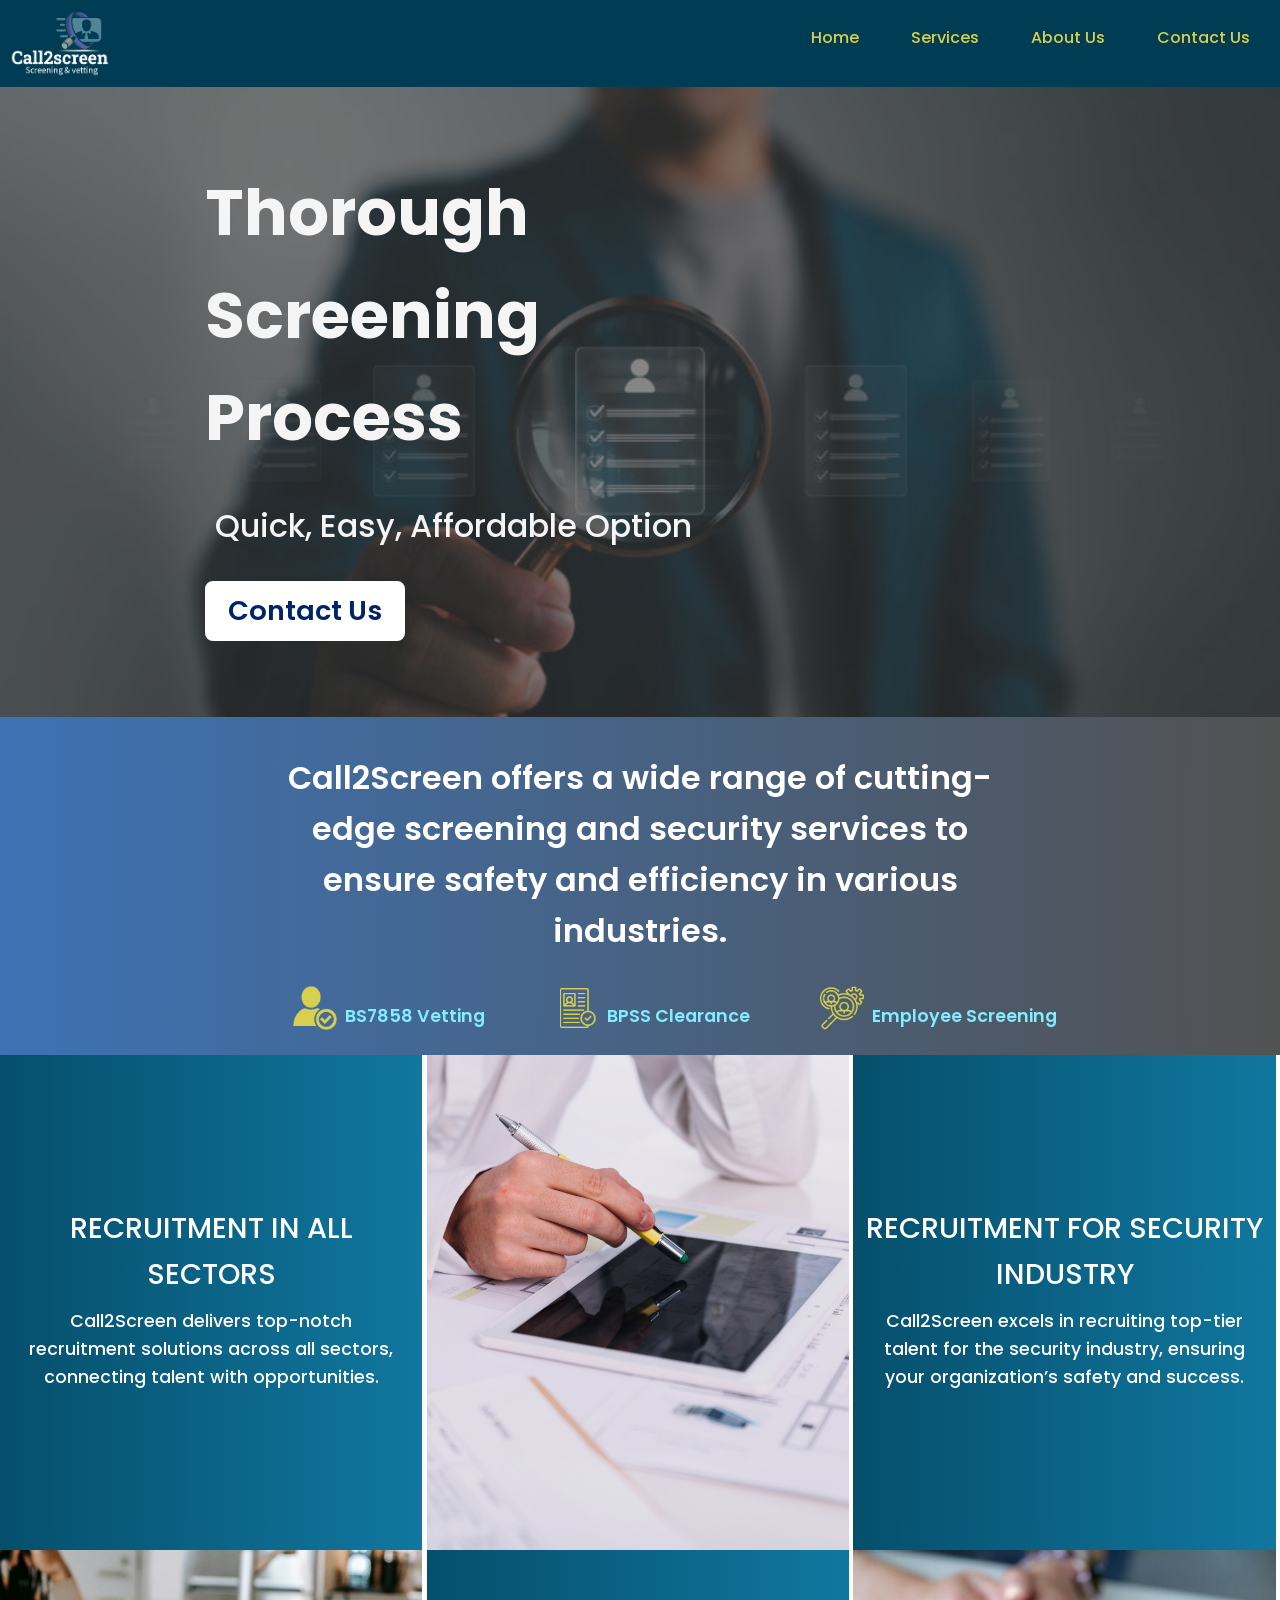
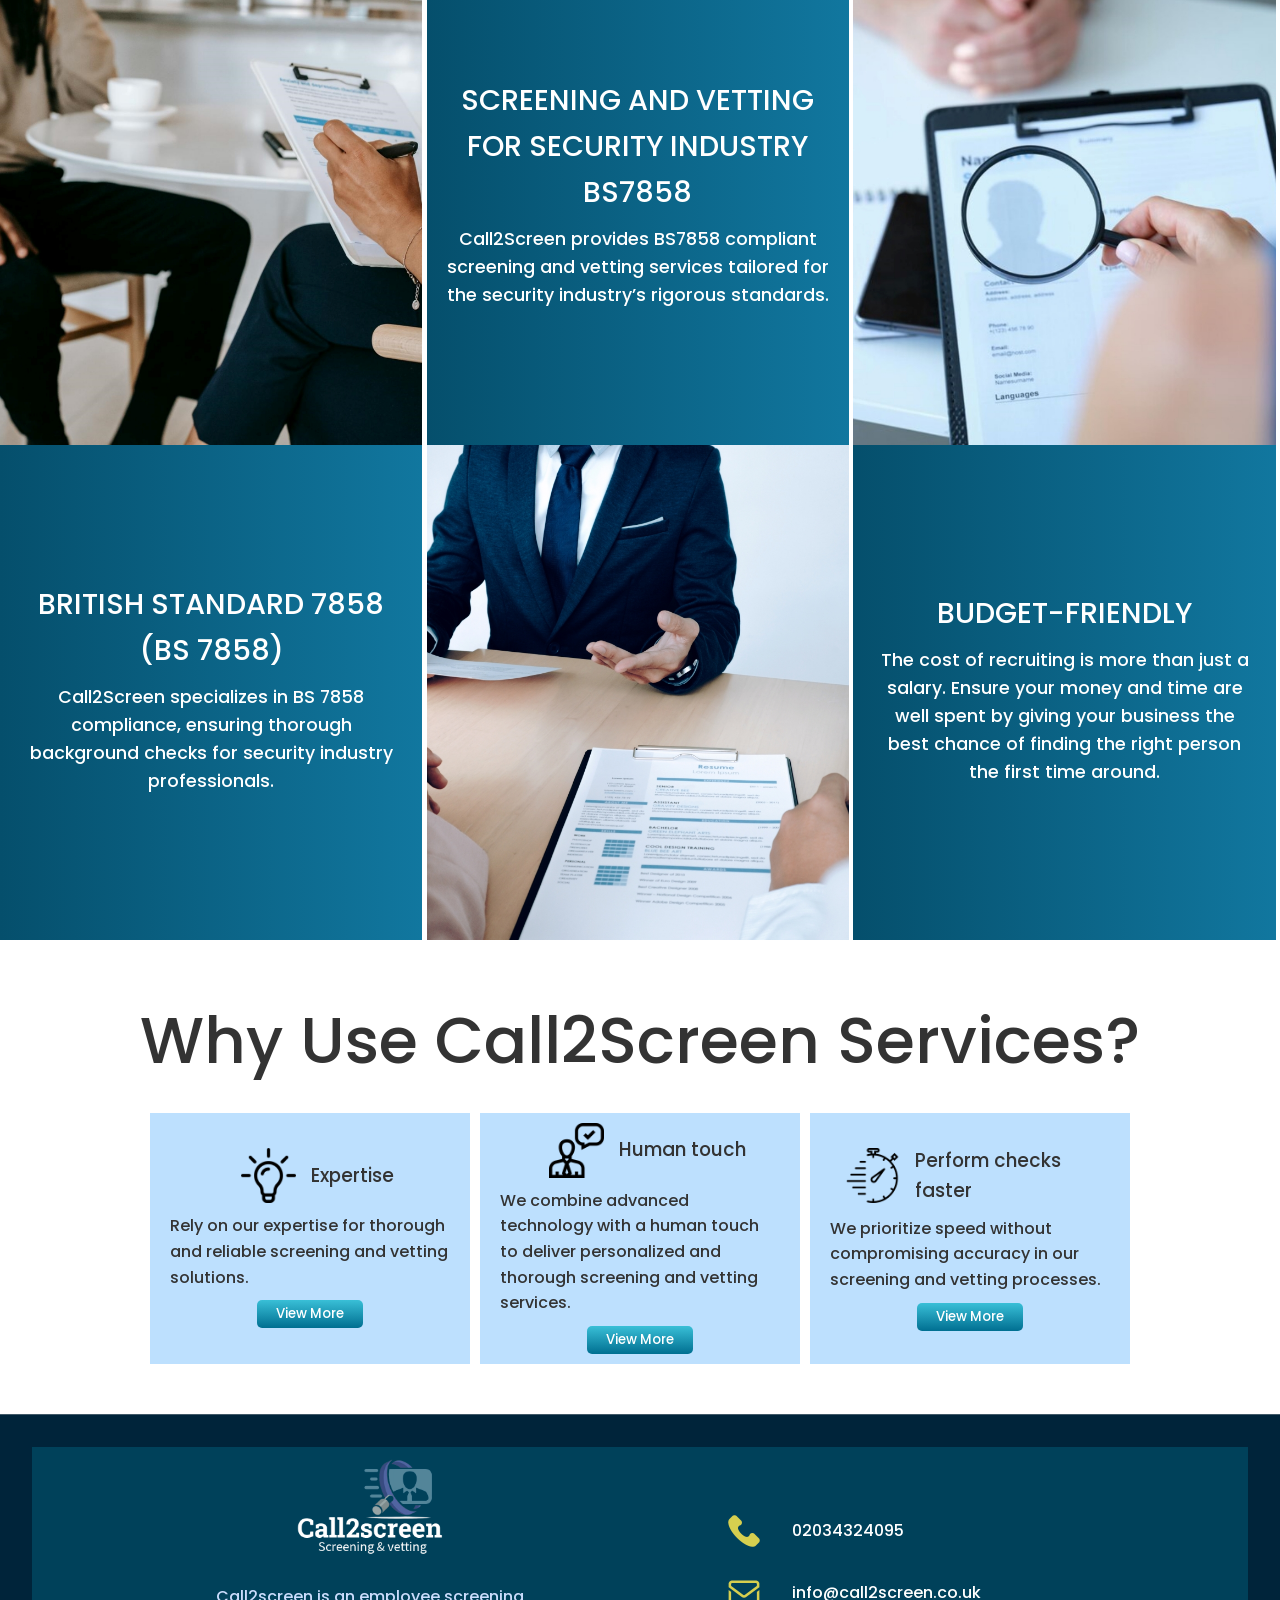
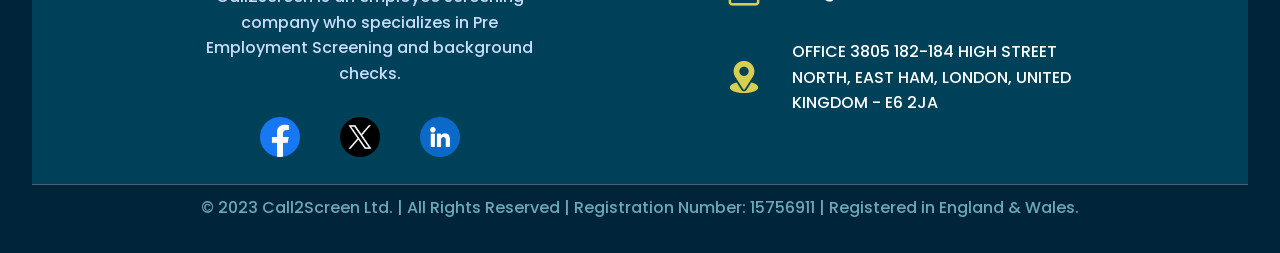
<file: index.html>
<!DOCTYPE html>
<html lang="en">
  <head>
    <meta charset="UTF-8" />
    <meta name="viewport" content="width=device-width, initial-scale=1.0" />
    <title>Home - Call2Screen</title>
    <link
      rel="shortcut icon"
      href="img/logo.png"
      type="image/x-icon"
    />
    <link rel="stylesheet" href="CSS/index.css" />
    <link rel="preconnect" href="https://fonts.googleapis.com" />
    <link rel="preconnect" href="https://fonts.gstatic.com" crossorigin />
    <link
      href="https://fonts.googleapis.com/css2?family=Poppins:ital,wght@0,100;0,200;0,300;0,400;0,500;0,600;0,700;0,800;0,900;1,100;1,200;1,300;1,400;1,500;1,600;1,700;1,800;1,900&display=swap"
      rel="stylesheet"
    />
  </head>
  <body>
    <header>
      <nav>
        <img src="img/logo.png" alt="Call2Screen Logo" id="logo" />
        <ul id="nav-links">
          <li><a href="index.html">Home</a></li>
          <li><a href="services.html">Services</a></li>
          <li><a href="about.html">About Us</a></li>
          <li><a href="contact.html">Contact Us</a></li>
        </ul>
        <div id="hamburger" onclick="toggleNav()">
          <span></span>
          <span></span>
          <span></span>
        </div>
      </nav>
    </header>

    <main>
      <section class="first-section-main">
        <div class="bg">
          <h1>Thorough</h1>
          <h1>Screening</h1>
          <h1>Process</h1>
          <p>Quick, Easy, Affordable Option</p>
          <a id="contact-btn" href="http://call2screen.co.uk/contact.html">Contact Us</a>
        </div>
      </section>
      <section class="second-section-main">
        <p>
          Call2Screen offers a wide range of cutting-edge screening and security
          services to ensure safety and efficiency in various industries.
        </p>
        <div class="second-section-container">
          <span
            ><img src="img/img1.png" alt="img1" />BS7858 Vetting</span
          >
          <span
            ><img src="img/img2.png" alt="img2" />BPSS Clearance</span
          >
          <span
            ><img src="img/img3.png" alt="img3" />Employee
            Screening</span
          >
        </div>
      </section>
      <section class="third-section-main">
        <div class="third-sec-items item-1">
          <h3>RECRUITMENT IN ALL SECTORS</h3>
          <p>
            Call2Screen delivers top-notch recruitment solutions across all
            sectors, connecting talent with opportunities.
          </p>
        </div>
        <div class="third-sec-items item-2"></div>
        <div class="third-sec-items item-3">
          <h3>RECRUITMENT FOR SECURITY INDUSTRY</h3>
          <p>
            Call2Screen excels in recruiting top-tier talent for the security
            industry, ensuring your organization’s safety and success.
          </p>
        </div>
        <div class="third-sec-items item-4"></div>
        <div class="third-sec-items item-5">
          <h3>SCREENING AND VETTING FOR SECURITY INDUSTRY BS7858</h3>
          <p>
            Call2Screen provides BS7858 compliant screening and vetting services
            tailored for the security industry’s rigorous standards.
          </p>
        </div>
        <div class="third-sec-items item-6"></div>
        <div class="third-sec-items item-7">
          <h3>BRITISH STANDARD 7858 (BS 7858)</h3>
          <p>
            Call2Screen specializes in BS 7858 compliance, ensuring thorough
            background checks for security industry professionals.
          </p>
        </div>
        <div class="third-sec-items item-8"></div>
        <div class="third-sec-items item-9">
          <h3>BUDGET-FRIENDLY</h3>
          <p>
            The cost of recruiting is more than just a salary. Ensure your money
            and time are well spent by giving your business the best chance of
            finding the right person the first time around.
          </p>
        </div>
      </section>
      <section class="fourth-section-main">
        <h1>Why Use Call2Screen Services?</h1>
        <div class="fourth-section-container">
          <div class="fourth-section-items">
            <span>
              <img src="img/idea.png" alt="img--2" />
              <h3>Expertise</h3>
            </span>
            <p>
              Rely on our expertise for thorough and reliable screening and
              vetting solutions.
            </p>
            <button id="view-more-btn-1" class="view-more-btn">View More</button>
          </div>
          <div class="fourth-section-items">
            <span>
              <img src="img/approved.png" alt="img--3" />
              <h3>Human touch</h3>
            </span>
            <p>
              We combine advanced technology with a human touch to deliver
              personalized and thorough screening and vetting services.
            </p>
            <button id="view-more-btn-2" class="view-more-btn">View More</button>
          </div>
          <div class="fourth-section-items">
            <span>
              <img src="img/stopwatch.png" alt="img--5" />
              <h3>Perform checks faster</h3>
            </span>
            <p>
              We prioritize speed without compromising accuracy in our screening
              and vetting processes.
            </p>
            <button id="view-more-btn-3" class="view-more-btn">View More</button>
          </div>
        </div>

        <!-- Pop Up for Btn 1 -->
        <div id="popup-1" class="modal">
          <!-- Modal content -->
          <div class="modal-content">
            <span class="close" id="closePopupButton-1">&times;</span>
            <h2>Expertise</h2>
            <p>Our team specializes in recruitment, leveraging industry-leading techniques to attract and secure top talent.</p>
            <p>We are experts in BS7858 screening and vetting, ensuring comprehensive background checks and compliance with the highest standards of security.</p>
          </div>
        </div>

        <!-- Pop Up for Btn 2 -->
        <div id="popup-2" class="modal">
          <!-- Modal content -->
          <div class="modal-content">
            <span class="close" id="closePopupButton-2">&times;</span>
            <h2>Human Touch</h2>
            <p>We utilize advanced techniques and tools to ensure a seamless and effective hiring experience. Our meticulous process includes identity verification, criminal record checks, financial history analysis, and employment history verification, providing peace of mind that only the most trustworthy candidates are selected..</p>
            <p>Trust us to deliver exceptional recruitment solutions with a strong focus on security and compliance. This rigorous process guarantees that only the most trustworthy and qualified individuals are selected.</p>
          </div>
        </div>

        <!-- Pop Up for Btn 3 -->
        <div id="popup-3" class="modal">
          <!-- Modal content -->
          <div class="modal-content">
            <span class="close" id="closePopupButton-3">&times;</span>
            <h2>Perform Checks Faster</h2>
            <p>By integrating advanced technology and streamlined procedures, our recruitment, screening & vetting process are both reliable and fast, minimizing hiring times while maintaining the highest standards of security and compliance.</p>
            <p>Trust us to help you build a team you can rely on with confidence.</p>
          </div>
        </div>
      </section>
    </main>

    <footer>
      <div id="footer-div-1">
        <div id="footer-sub-div-1">
          <img
            src="img/logo.png"
            alt="Call2Screen Logo"
            id="footer-img"
          />
          <p id="footer-p">
            Call2screen is an employee screening company who specializes in Pre
            Employment Screening and background checks.
          </p>
          <div class="social-links">
            <a
              href="https://www.facebook.com/people/Call2Screen-Ltd/61560005464691/?mibextid=ZbWKwL"
              target="_blank"
              ><img src="img/facebook.png" alt="Facebook Logo"
            /></a>
            <a href="https://x.com/"
              ><img src="img/twitter.png" alt="Xlogo"
            /></a>
            <a href="https://www.linkedin.com/"
              ><img src="img/linkedin.png" alt="LinkedIn Logo"
            /></a>
          </div>
        </div>
        <div id="footer-sub-div-2">
          <span
            ><img src="img/phone-call.png" alt="phone" /><a
              href="tel:+442034324095"
              >02034324095</a
            ></span
          >
          <span
            ><img src="img/mail-inbox-app.png" alt="email" /><a
              href="mailto:info@call2screen.co.uk"
              >info@call2screen.co.uk</a
            ></span
          >
          <span
            ><img src="img/location.png" alt="address" /><a
              href="https://www.google.com/maps/place/3805,+182+High+St+N,+London+E6+2JA,+UK/@51.5387031,0.0514044,170m/data=!3m2!1e3!4b1!4m5!3m4!1s0x47d8a64bcd464441:0xb7e3e6571cc62d52!8m2!3d51.5387023!4d0.0520481?entry=ttu"
              target="_blank"
              >OFFICE 3805 182-184 HIGH STREET NORTH, EAST HAM, LONDON, UNITED
              KINGDOM - E6 2JA</a
            ></span
          >
        </div>
      </div>
      <div id="footer-div-2">
        © 2023 Call2Screen Ltd. | All Rights Reserved | Registration Number:	15756911 | Registered in England &
        Wales.
      </div>
    </footer>
    <script src="JS/index.js"></script>
  </body>
</html>
</file>
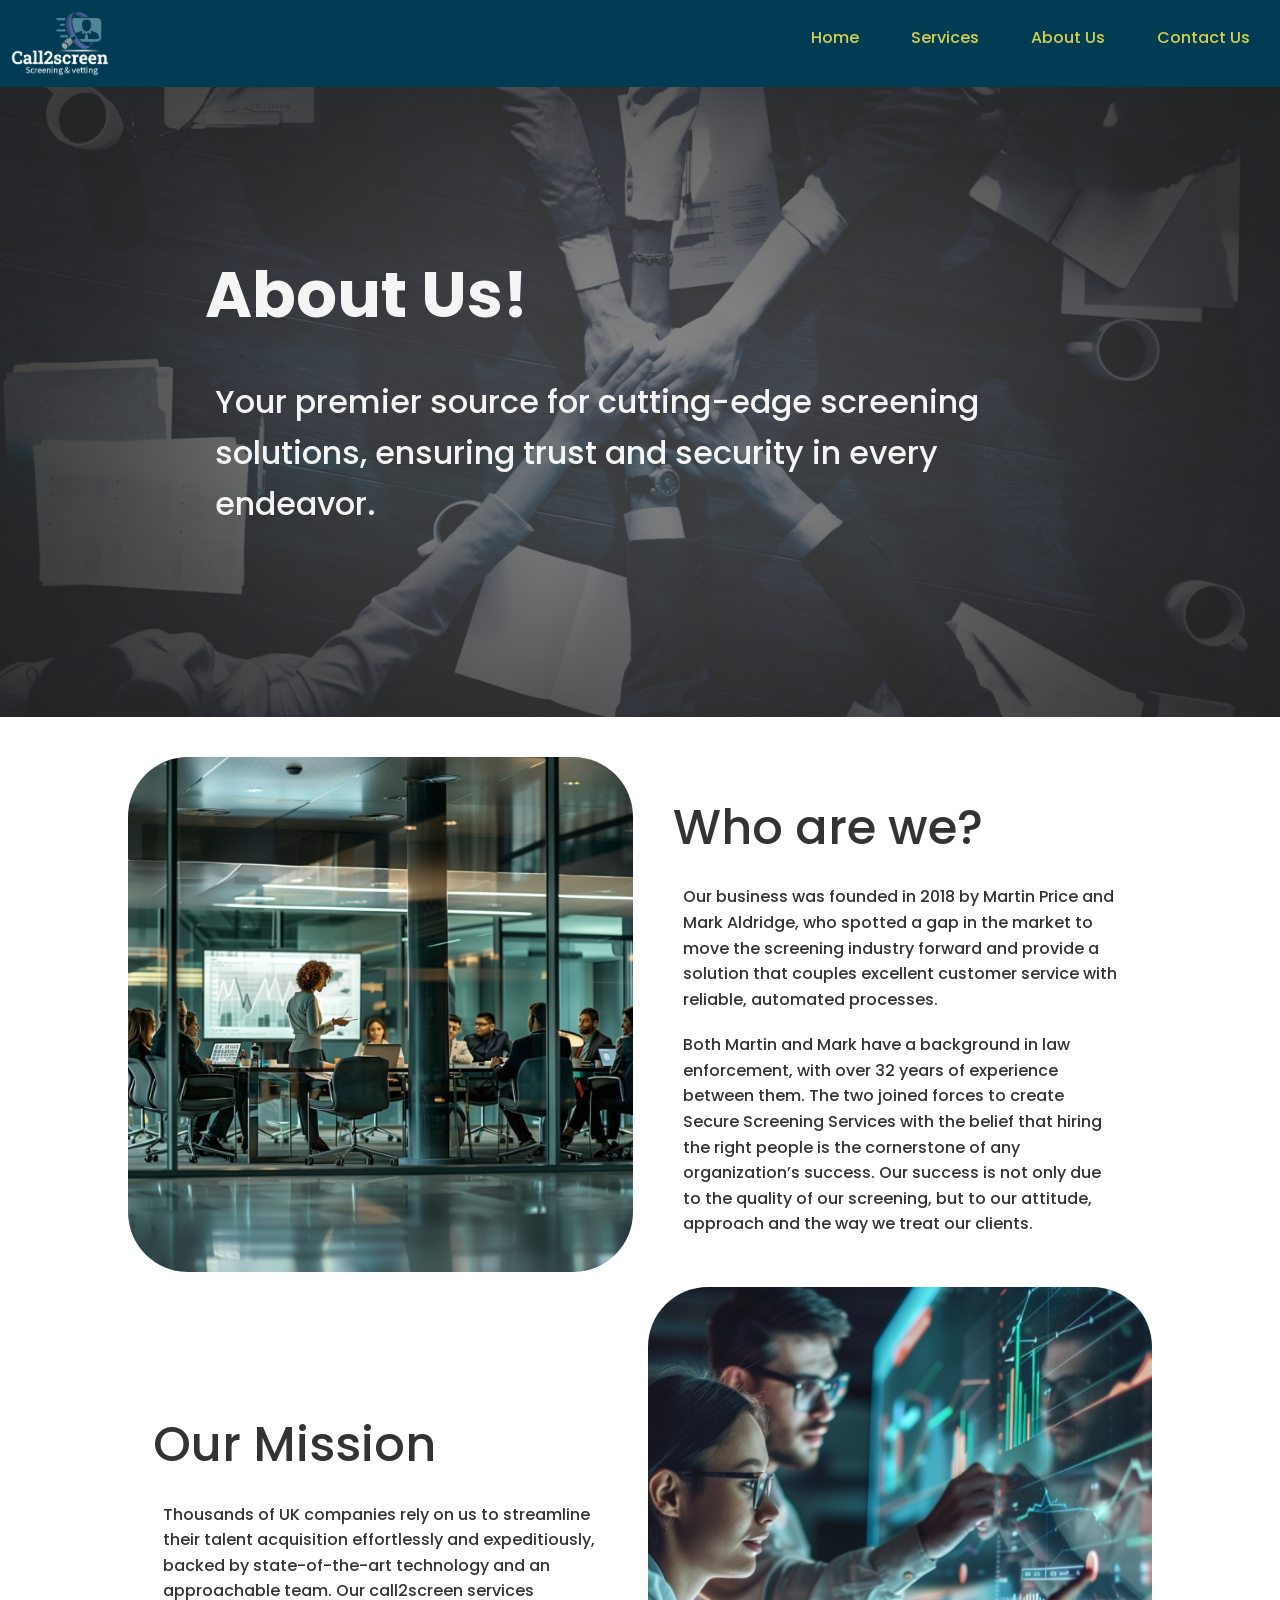
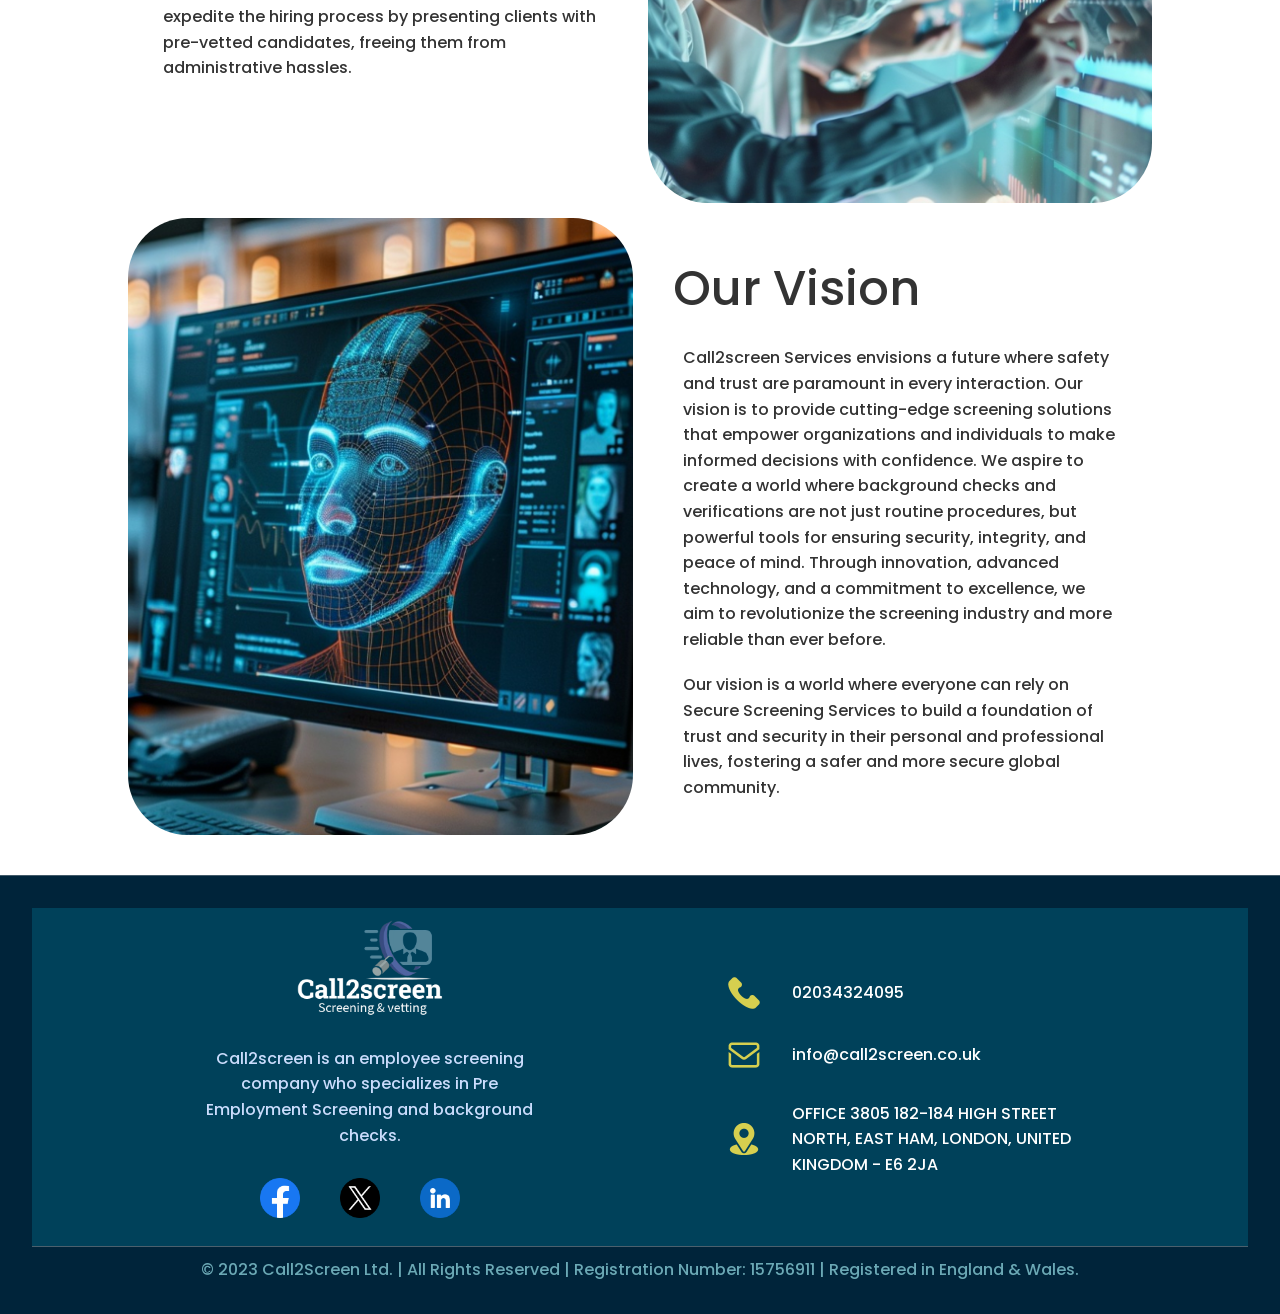
<file: about.html>
<!DOCTYPE html>
<html lang="en">
  <head>
    <meta charset="UTF-8" />
    <meta name="viewport" content="width=device-width, initial-scale=1.0" />
    <title>About Us - Call2Screen</title>
    <link
      rel="shortcut icon"
      href="img/logo.png"
      type="image/x-icon"
    />
    <link rel="stylesheet" href="CSS/about.css" />
    <link rel="preconnect" href="https://fonts.googleapis.com" />
    <link rel="preconnect" href="https://fonts.gstatic.com" crossorigin />
    <link
      href="https://fonts.googleapis.com/css2?family=Poppins:ital,wght@0,100;0,200;0,300;0,400;0,500;0,600;0,700;0,800;0,900;1,100;1,200;1,300;1,400;1,500;1,600;1,700;1,800;1,900&display=swap"
      rel="stylesheet"
    />
  </head>
  <body>
    <header>
      <nav>
        <img src="img/logo.png" alt="Call2Screen Logo" id="logo" />
        <ul id="nav-links">
          <li><a href="index.html">Home</a></li>
          <li><a href="services.html">Services</a></li>
          <li><a href="about.html">About Us</a></li>
          <li><a href="contact.html">Contact Us</a></li>
        </ul>
        <div id="hamburger" onclick="toggleNav()">
          <span></span>
          <span></span>
          <span></span>
        </div>
      </nav>
    </header>

    <main>
      <section class="first-section-main">
        <div class="bg">
          <h1>About Us!</h1>
          <p>Your premier source for cutting-edge screening solutions, ensuring trust and security in every endeavor.</p>
        </div>
      </section>
      <section class="second-section-main">
        <div class="second-sec-item" id="sec-img-1"></div>
        <div class="second-sec-item">
          <h2>Who are we?</h2>
          <p>Our business was founded in 2018 by Martin Price and Mark Aldridge, who spotted a gap in the market to move the screening industry forward and provide a solution that couples excellent customer service with reliable, automated processes.</p>
          <p>Both Martin and Mark have a background in law enforcement, with over 32 years of experience between them. The two joined forces to create Secure Screening Services with the belief that hiring the right people is the cornerstone of any organization’s success. Our success is not only due to the quality of our screening, but to our attitude, approach and the way we treat our clients.</p>
        </div>
        <div class="second-sec-item">
          <h2>Our Mission</h2>
          <p>Thousands of UK companies rely on us to streamline their talent acquisition effortlessly and expeditiously, backed by state-of-the-art technology and an approachable team. Our  call2screen services expedite the hiring process by presenting clients with pre-vetted candidates, freeing them from administrative hassles.</p>
        </div>
        <div class="second-sec-item" id="sec-img-2"></div>
        <div class="second-sec-item" id="sec-img-3"></div>
        <div class="second-sec-item">
          <h2>Our Vision</h2>
          <p>Call2screen Services envisions a future where safety and trust are paramount in every interaction. Our vision is to provide cutting-edge screening solutions that empower organizations and individuals to make informed decisions with confidence. We aspire to create a world where background checks and verifications are not just routine procedures, but powerful tools for ensuring security, integrity, and peace of mind. Through innovation, advanced technology, and a commitment to excellence, we aim to revolutionize the screening industry  and more reliable than ever before.</p>
          <p>Our vision is a world where everyone can rely on Secure Screening Services to build a foundation of trust and security in their personal and professional lives, fostering a safer and more secure global community.</p>
        </div>
      </section>
    </main>

    <footer>
      <div id="footer-div-1">
        <div id="footer-sub-div-1">
          <img
            src="img/logo.png"
            alt="Call2Screen Logo"
            id="footer-img"
          />
          <p id="footer-p">
            Call2screen is an employee screening company who specializes in Pre
            Employment Screening and background checks.
          </p>
          <div class="social-links">
            <a
              href="https://www.facebook.com/people/Call2Screen-Ltd/61560005464691/?mibextid=ZbWKwL"
              target="_blank"
              ><img src="img/facebook.png" alt="Facebook Logo"
            /></a>
            <a href="https://x.com/"
              ><img src="img/twitter.png" alt="Xlogo"
            /></a>
            <a href="https://www.linkedin.com/"
              ><img src="img/linkedin.png" alt="LinkedIn Logo"
            /></a>
          </div>
        </div>
        <div id="footer-sub-div-2">
          <span
            ><img src="img/phone-call.png" alt="phone" /><a
              href="tel:+442034324095"
              >02034324095</a
            ></span
          >
          <span
            ><img src="img/mail-inbox-app.png" alt="email" /><a
              href="mailto:info@call2screen.co.uk"
              >info@call2screen.co.uk</a
            ></span
          >
          <span
            ><img src="img/location.png" alt="address" /><a
              href="https://www.google.com/maps/place/3805,+182+High+St+N,+London+E6+2JA,+UK/@51.5387031,0.0514044,170m/data=!3m2!1e3!4b1!4m5!3m4!1s0x47d8a64bcd464441:0xb7e3e6571cc62d52!8m2!3d51.5387023!4d0.0520481?entry=ttu"
              target="_blank"
              >OFFICE 3805 182-184 HIGH STREET NORTH, EAST HAM, LONDON, UNITED
              KINGDOM - E6 2JA</a
            ></span
          >
        </div>
      </div>
      <div id="footer-div-2">
        © 2023 Call2Screen Ltd. | All Rights Reserved | Registration Number:	15756911 | Registered in England &
        Wales.
      </div>
    </footer>
    <script src="JS/about.js"></script>
  </body>
</html>
</file>
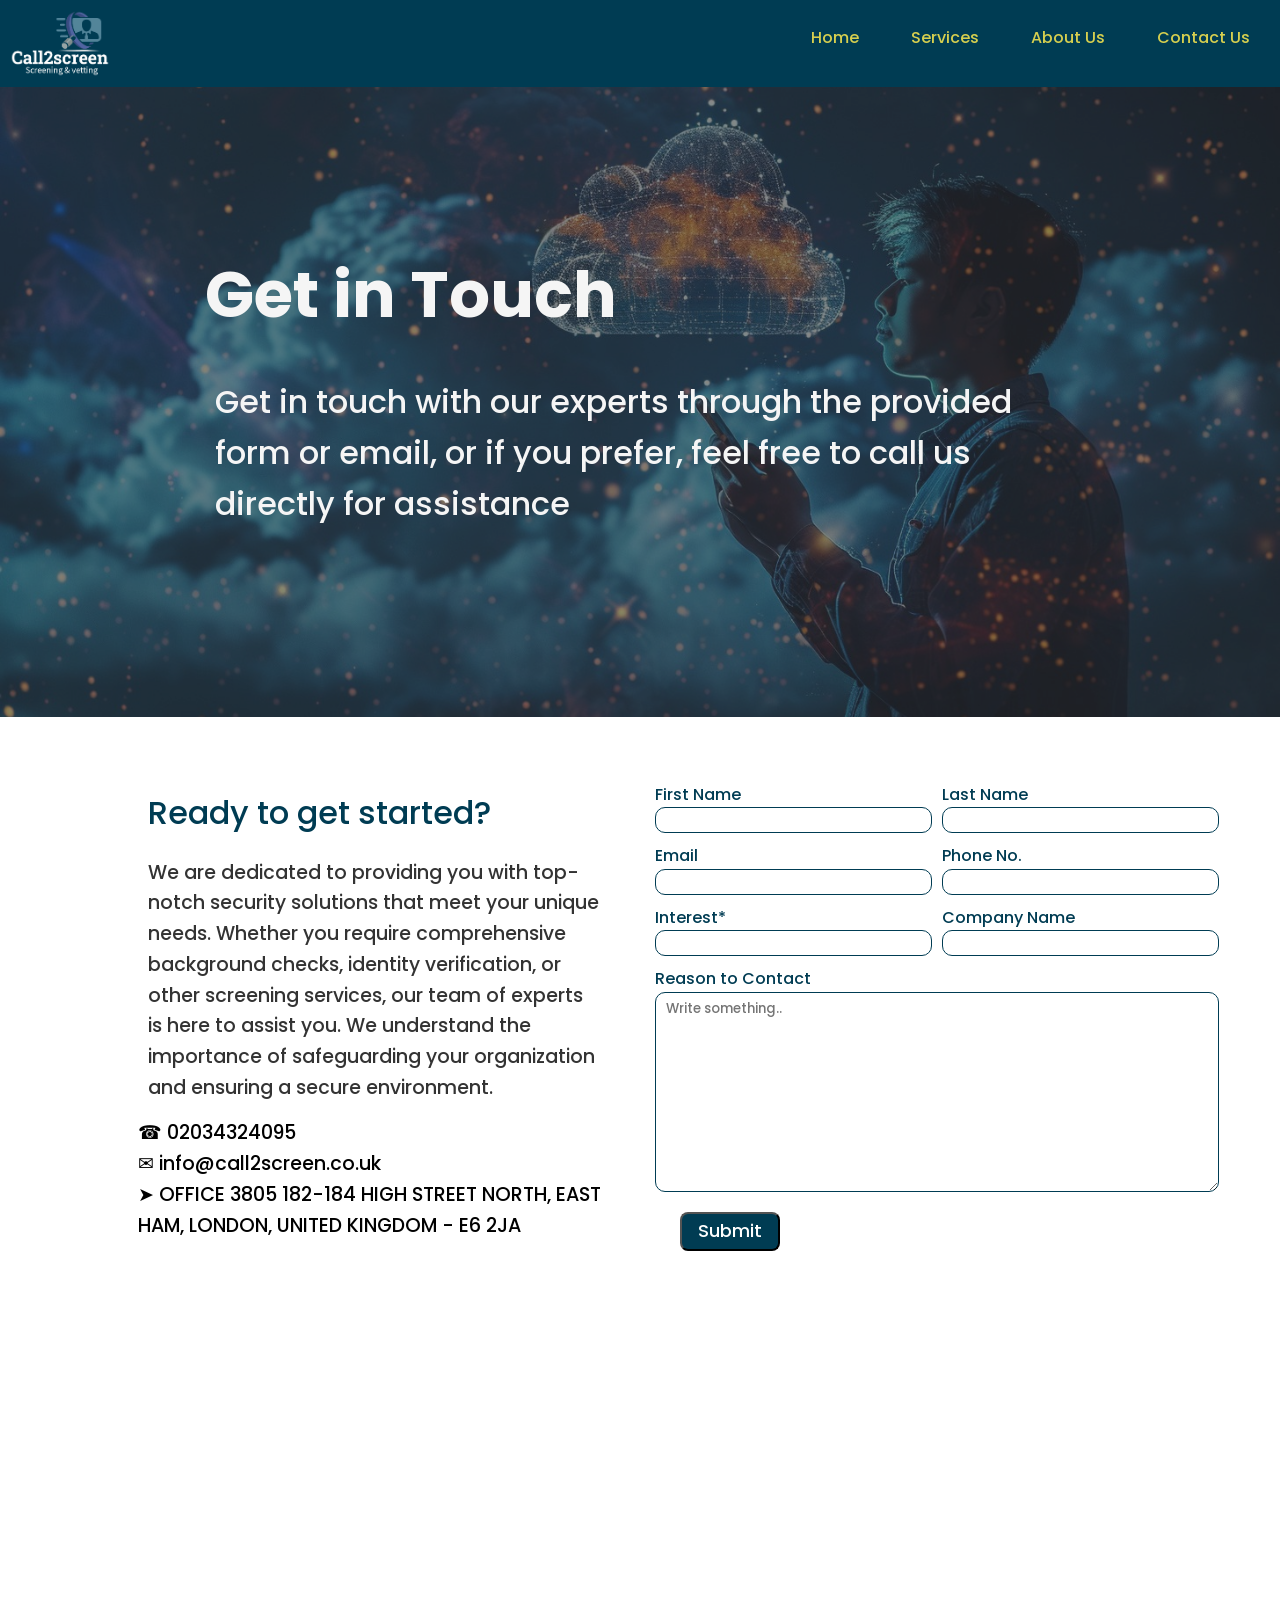
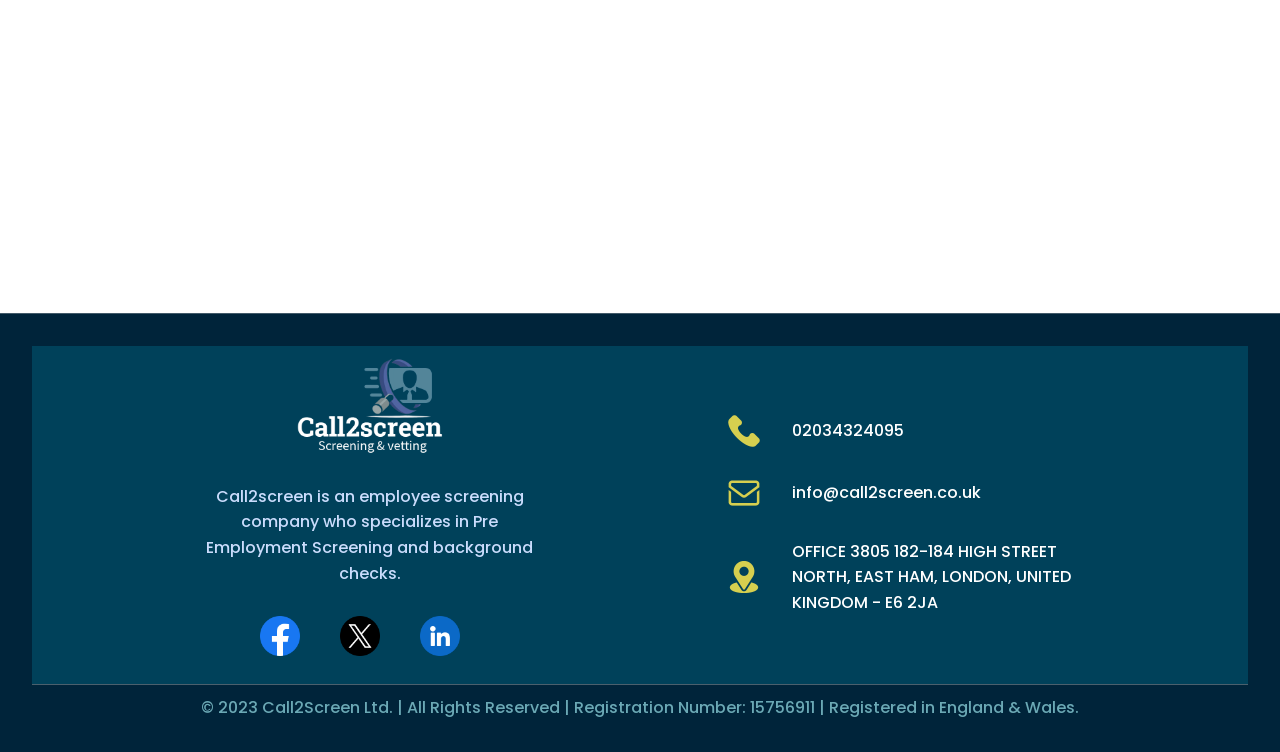
<file: contact.html>
<!DOCTYPE html>
<html lang="en">
  <head>
    <meta charset="UTF-8" />
    <meta name="viewport" content="width=device-width, initial-scale=1.0" />
    <title>Contact US - Call2Screen</title>
    <link
      rel="shortcut icon"
      href="img/logo.png"
      type="image/x-icon"
    />
    <link rel="stylesheet" href="CSS/contact.css" />
    <link rel="preconnect" href="https://fonts.googleapis.com" />
    <link rel="preconnect" href="https://fonts.gstatic.com" crossorigin />
    <link
      href="https://fonts.googleapis.com/css2?family=Poppins:ital,wght@0,100;0,200;0,300;0,400;0,500;0,600;0,700;0,800;0,900;1,100;1,200;1,300;1,400;1,500;1,600;1,700;1,800;1,900&display=swap"
      rel="stylesheet"
    />
  </head>
  <body>
    <header>
      <nav>
        <img src="img/logo.png" alt="Call2Screen Logo" id="logo" />
        <ul id="nav-links">
          <li><a href="index.html">Home</a></li>
          <li><a href="services.html">Services</a></li>
          <li><a href="about.html">About Us</a></li>
          <li><a href="contact.html">Contact Us</a></li>
        </ul>
        <div id="hamburger" onclick="toggleNav()">
          <span></span>
          <span></span>
          <span></span>
        </div>
      </nav>
    </header>

    <main>
      <section class="first-section-main">
        <div class="bg">
          <h1>Get in Touch</h1>
          <p>Get in touch with our experts through the provided form or email, or if you prefer, feel free to call us directly for assistance</p>
        </div>
      </section>

      <section class="second-section-main">
        <div class="second-section-container-1">
          <h2>Ready to get started?</h2>
          <p>We are dedicated to providing you with top-notch security solutions that meet your unique needs. Whether you require comprehensive background checks, identity verification, or other screening services, our team of experts is here to assist you. We understand the importance of safeguarding your organization and ensuring a secure environment.</p>
          <span>
            <a href="tel:+442034324095">☎ 02034324095</a>
            <a href="mailto:info@call2screen.co.uk">✉ info@call2screen.co.uk</a>
            <a href="https://www.google.com/maps/place/3805,+182+High+St+N,+London+E6+2JA,+UK/@51.5387031,0.0514044,170m/data=!3m2!1e3!4b1!4m5!3m4!1s0x47d8a64bcd464441:0xb7e3e6571cc62d52!8m2!3d51.5387023!4d0.0520481?entry=ttu"
            target="_blank">➤ OFFICE 3805 182-184 HIGH STREET NORTH, EAST HAM, LONDON, UNITED KINGDOM - E6 2JA</a>
          </span>
        </div>
        <form action="" class="second-section-container-2">
            <span class="form-element" id="fname">
              <label for="fname">First Name</label>
              <input type="text">
            </span>
            <span class="form-element" id="lname">
              <label for="lname">Last Name</label>
              <input type="text">
            </span>
            <span class="form-element" id="form-email">
              <label for="email">Email</label>
              <input type="email" name="" id="">
            </span>
            <span class="form-element" id="form-contact">
              <label for="phone">Phone No.</label>
              <input type="tel" name="" id="">
            </span>
            <span class="form-element" id="form-interest">
              <label for="interest">Interest*</label>
              <input type="text">
            </span>
            <span class="form-element" id="form-company">
              <label for="company">Company Name</label>
              <input type="text">
            </span>
            <span class="form-element" id="form-reason">
              <label for="reason">Reason to Contact</label>
              <textarea id="form-msg" name="subject" placeholder="Write something.." style="height:200px"></textarea>
            </span>
            <input type="submit" value="Submit" id="form-submit-btn">
        </form>
      </section>

      <section class="third-section-main">
        <iframe src="https://www.google.com/maps/embed?pb=!1m18!1m12!1m3!1d1484.7656962582064!2d0.05204810000000001!3d51.538702300000004!2m3!1f0!2f0!3f0!3m2!1i1024!2i768!4f13.1!3m3!1m2!1s0x47d8a64bcd464441%3A0xb7e3e6571cc62d52!2s3805%2C%20182%20High%20St%20N%2C%20London%20E6%202JA%2C%20UK!5e1!3m2!1sen!2s!4v1718903115563!5m2!1sen!2s" width="600" height="450" style="border:0;" allowfullscreen="" loading="lazy" referrerpolicy="no-referrer-when-downgrade" id="map-location"></iframe>
      </section>
    </main>

    <footer>
      <div id="footer-div-1">
        <div id="footer-sub-div-1">
          <img
            src="img/logo.png"
            alt="Call2Screen Logo"
            id="footer-img"
          />
          <p id="footer-p">
            Call2screen is an employee screening company who specializes in Pre
            Employment Screening and background checks.
          </p>
          <div class="social-links">
            <a
              href="https://www.facebook.com/people/Call2Screen-Ltd/61560005464691/?mibextid=ZbWKwL"
              target="_blank"
              ><img src="img/facebook.png" alt="Facebook Logo"
            /></a>
            <a href="https://x.com/"
              ><img src="img/twitter.png" alt="Xlogo"
            /></a>
            <a href="https://www.linkedin.com/"
              ><img src="img/linkedin.png" alt="LinkedIn Logo"
            /></a>
          </div>
        </div>
        <div id="footer-sub-div-2">
          <span
            ><img src="img/phone-call.png" alt="phone" /><a
              href="tel:+442034324095"
              >02034324095</a
            ></span
          >
          <span
            ><img src="img/mail-inbox-app.png" alt="email" /><a
              href="mailto:info@call2screen.co.uk"
              >info@call2screen.co.uk</a
            ></span
          >
          <span
            ><img src="img/location.png" alt="address" /><a
              href="https://www.google.com/maps/place/3805,+182+High+St+N,+London+E6+2JA,+UK/@51.5387031,0.0514044,170m/data=!3m2!1e3!4b1!4m5!3m4!1s0x47d8a64bcd464441:0xb7e3e6571cc62d52!8m2!3d51.5387023!4d0.0520481?entry=ttu"
              target="_blank"
              >OFFICE 3805 182-184 HIGH STREET NORTH, EAST HAM, LONDON, UNITED
              KINGDOM - E6 2JA</a
            ></span
          >
        </div>
      </div>
      <div id="footer-div-2">
        © 2023 Call2Screen Ltd. | All Rights Reserved | Registration Number:	15756911 | Registered in England &
        Wales.
      </div>
    </footer>
    <script src="JS/contact.js"></script>
  </body>
</html>
</file>
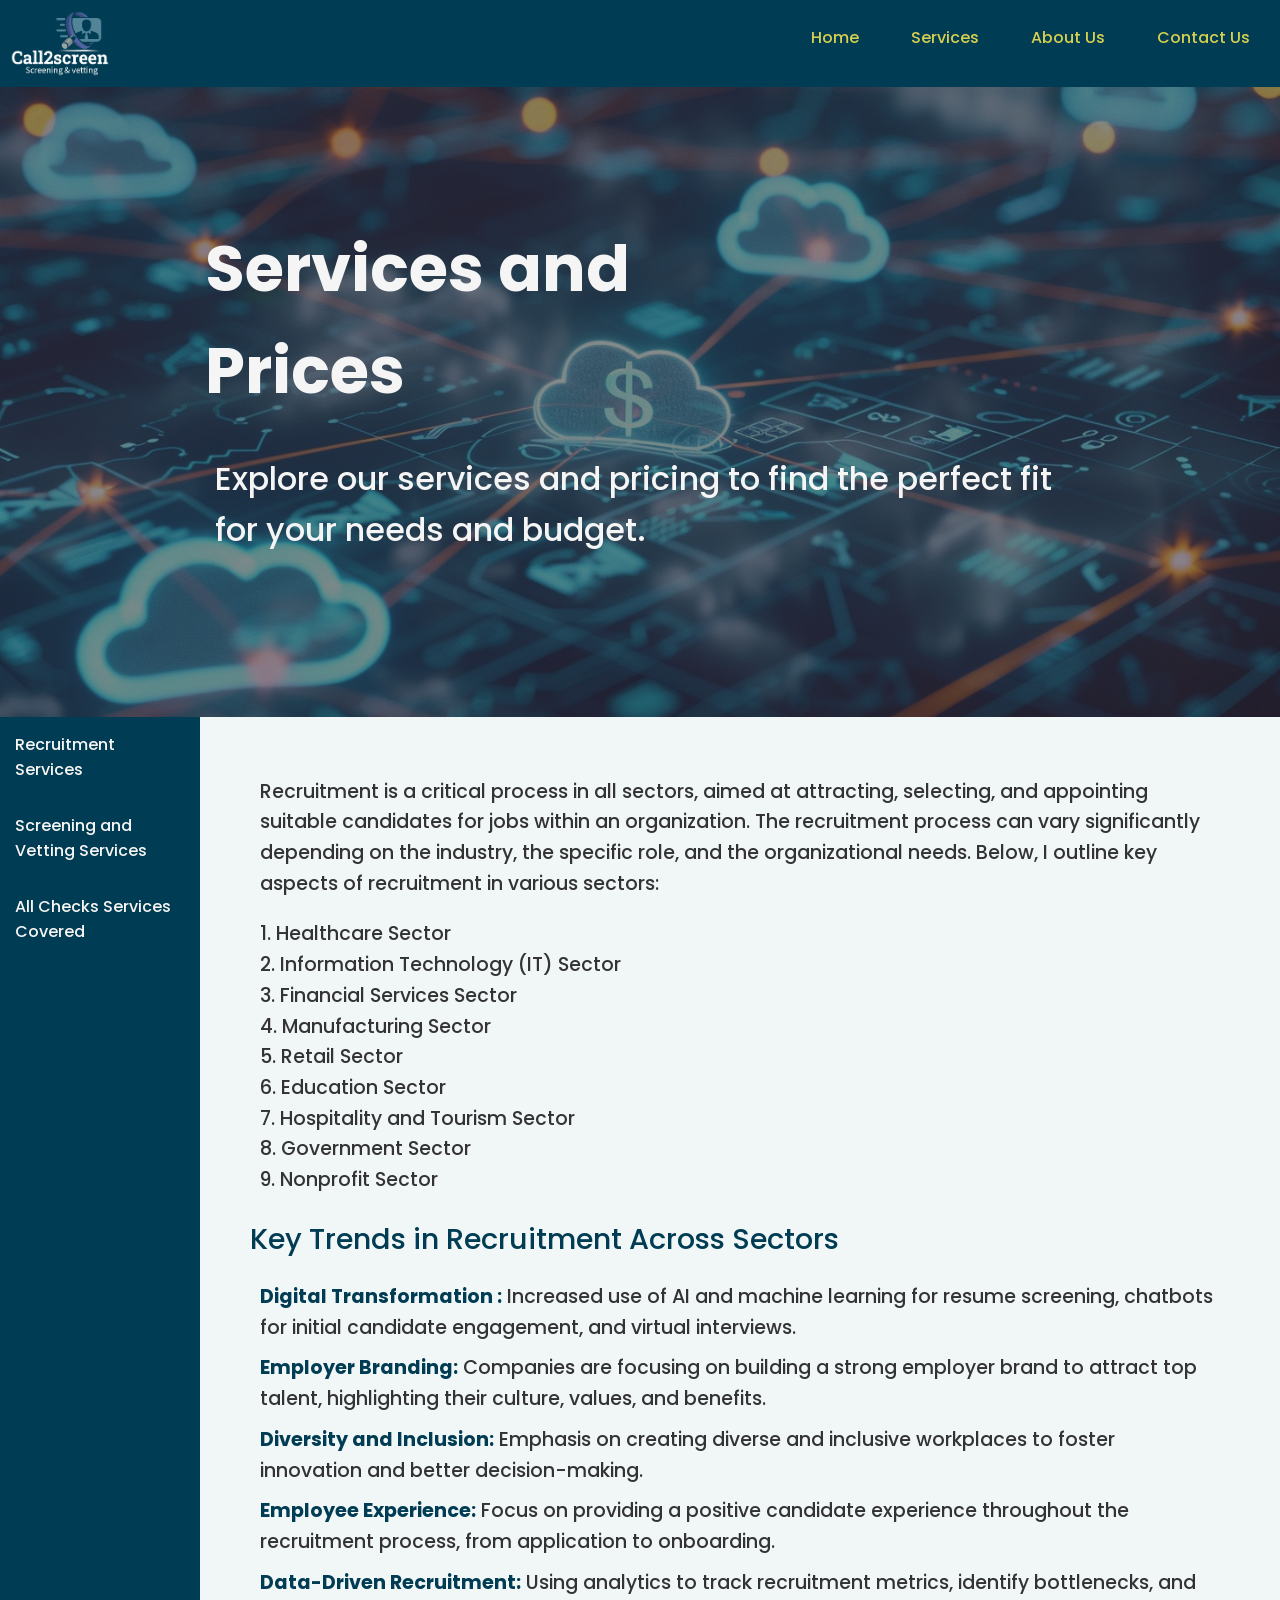
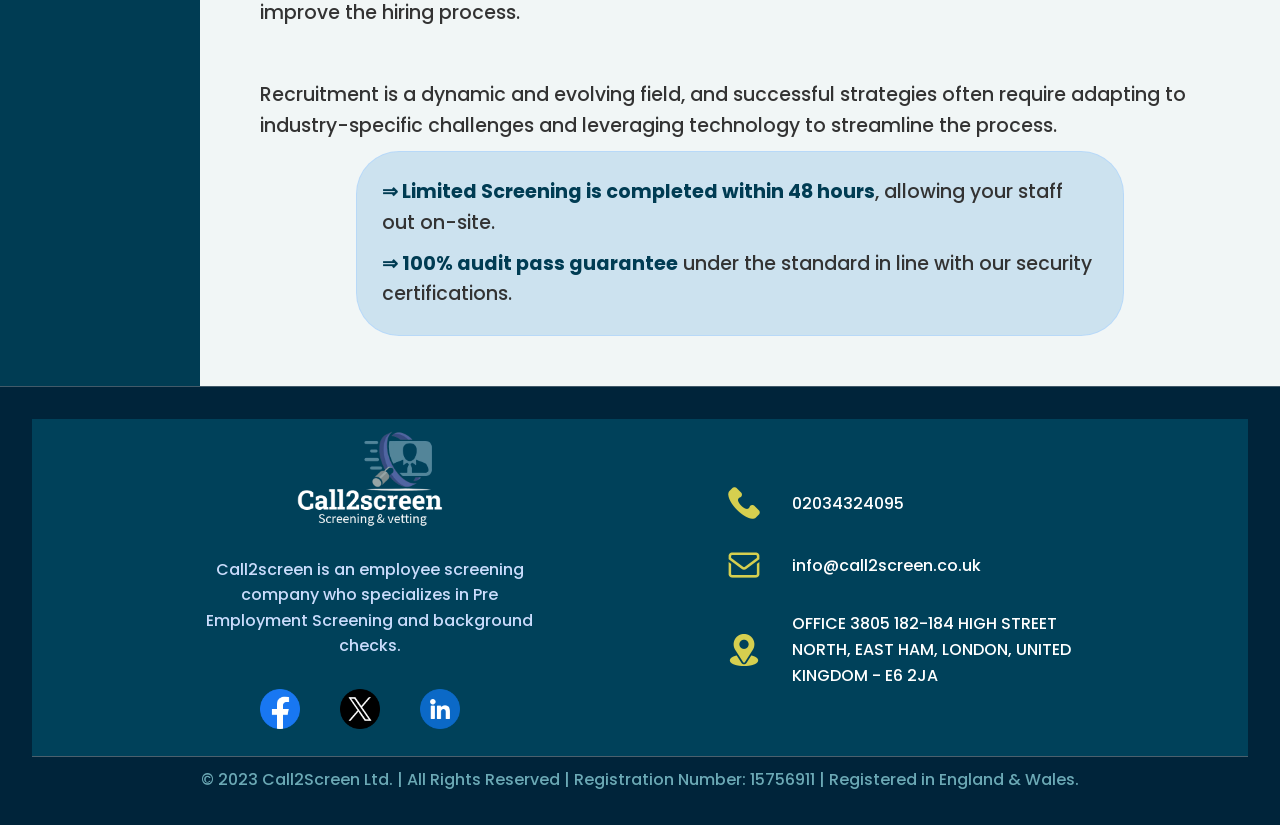
<file: services.html>
<!DOCTYPE html>
<html lang="en">
  <head>
    <meta charset="UTF-8" />
    <meta name="viewport" content="width=device-width, initial-scale=1.0" />
    <title>Services - Call2Screen</title>
    <link
      rel="shortcut icon"
      href="img/logo.png"
      type="image/x-icon"
    />
    <link rel="stylesheet" href="CSS/services.css" />
    <link rel="preconnect" href="https://fonts.googleapis.com" />
    <link rel="preconnect" href="https://fonts.gstatic.com" crossorigin />
    <link
      href="https://fonts.googleapis.com/css2?family=Poppins:ital,wght@0,100;0,200;0,300;0,400;0,500;0,600;0,700;0,800;0,900;1,100;1,200;1,300;1,400;1,500;1,600;1,700;1,800;1,900&display=swap"
      rel="stylesheet"
    />
  </head>
  <body>
    <header>
      <nav>
        <img src="img/logo.png" alt="Call2Screen Logo" id="logo" />
        <ul id="nav-links">
          <li><a href="index.html">Home</a></li>
          <li><a href="services.html">Services</a></li>
          <li><a href="about.html">About Us</a></li>
          <li><a href="contact.html">Contact Us</a></li>
        </ul>
        <div id="hamburger" onclick="toggleNav()">
          <span></span>
          <span></span>
          <span></span>
        </div>
      </nav>
    </header>

    <main>
      <!------ First Section with Top heading and image ------>
      <section class="first-section-main">
        <div class="bg">
          <h1>Services and</h1>
          <h1>Prices</h1>
          <p>Explore our services and pricing to find the perfect fit for your needs and budget.</p>
        </div>
      </section>

      <!------ Second Section with Top heading and image ------>
      <section class="second-section-main">
        <div class="sidebar">
          <div class="sidebar-item" onclick="toggleDropdown('dropdown1')">Recruitment Services
              <div id="dropdown1" class="dropdown">
                  <div class="dropdown-item" onclick="showContent('content1-1')">• Recruitment in all sectors</div>
                  <div class="dropdown-item" onclick="showContent('content1-2')">• Recruitment for the Security Industry</div>
              </div>
          </div>
          <div class="sidebar-item" onclick="toggleDropdown('dropdown2')">Screening and Vetting Services
              <div id="dropdown2" class="dropdown">
                  <div class="dropdown-item" onclick="showContent('content2-1')">• BS 7858</div>
                  <div class="dropdown-item" onclick="showContent('content2-2')">• BPSS</div>
              </div>
          </div>
          <div class="sidebar-item" onclick="showContent('content3-1')">All Checks Services Covered</div>
      </div>
      <div class="content-container">
          <div id="content1-1" class="content">
              <p>
                Recruitment is a critical process in all sectors, aimed at attracting, selecting, and appointing suitable candidates for jobs within an organization. The recruitment process can vary significantly depending on the industry, the specific role, and the organizational needs. Below, I outline key aspects of recruitment in various sectors:
              </p>
              <ol>
                <li>Healthcare Sector</li>
                <li>Information Technology (IT) Sector</li>
                <li>Financial Services Sector</li>
                <li>Manufacturing Sector</li>
                <li>Retail Sector</li>
                <li>Education Sector</li>
                <li>Hospitality and Tourism Sector</li>
                <li>Government Sector</li>
                <li>Nonprofit Sector</li>
              </ol>
              <h2>Key Trends in Recruitment Across Sectors</h2>
              <p><b>Digital Transformation :</b> Increased use of AI and machine learning for resume screening, chatbots for initial candidate engagement, and virtual interviews.</p>
              <p><b>Employer Branding:</b> Companies are focusing on building a strong employer brand to attract top talent, highlighting their culture, values, and benefits.</p>
              <p><b>Diversity and Inclusion:</b> Emphasis on creating diverse and inclusive workplaces to foster innovation and better decision-making.</p>
              <p><b>Employee Experience:</b> Focus on providing a positive candidate experience throughout the recruitment process, from application to onboarding.</p>
              <p><b>Data-Driven Recruitment:</b> Using analytics to track recruitment metrics, identify bottlenecks, and improve the hiring process.</p>
              <br>
              <p>Recruitment is a dynamic and evolving field, and successful strategies often require adapting to industry-specific challenges and leveraging technology to streamline the process.</p>
              <div class="final-context">
                <p><b>⇒ Limited Screening is completed within 48 hours</b>, allowing your staff out on-site.</p>
                <p><b>⇒ 100% audit pass guarantee</b> under the standard in line with our security certifications.</p>
              </div>
          </div>
          <div id="content1-2" class="content">
              <h1>Recruitment in the Security Industry: Your Gateway to Trusted Professionals</h1>
              <p>Welcome to our comprehensive recruitment and vetting service for the UK security industry. Our mission is to connect you with the best talent, ensuring your security needs are met with the highest standards of professionalism and expertise.</p>
              <h1>Why Choose Our Services?</h1>
              <h3>Increased Demand for Security:</h3>
              <p>In today's world, the demand for robust security measures is higher than ever. Whether you're in the public or private sector, we understand the critical need for reliable security professionals to safeguard your interests.</p>
              <h3>Regulatory Compliance:</h3>
              <p>Navigating the UK's stringent regulatory framework is crucial. We ensure that all candidates meet the Security Industry Authority (SIA) licensing requirements, including thorough background checks, training, and qualifications. Our commitment to compliance guarantees that you receive only the best, vetted professionals.</p>
              <h1>Our Recruitment Process</h1>
              <h3>Targeted Advertising:</h3>
              <p>We utilize specialized security job boards, industry magazines, and social media platforms to attract highly qualified candidates. By highlighting competitive salaries, benefits, and career progression opportunities, we ensure we attract top-tier talent.</p>
              <h3>Partnerships with Training Providers:</h3>
              <p>Through collaborations with leading training providers and educational institutions, we maintain a steady pipeline of qualified candidates. Our apprenticeships and trainee programs are designed to develop talent from within, ensuring continuous growth and expertise.</p>
              <h3>Specialized Recruitment Agencies:</h3>
              <p>Our partnerships with specialized recruitment agencies streamline the hiring process. With access to extensive databases of qualified candidates, we ensure a quick and efficient recruitment experience.</p>
              <h1>Your Trusted Partner in Security Recruitment</h1>
              <p>At Call2Screen, we are dedicated to connecting you with the best security professionals in the industry. Our comprehensive recruitment and vetting services are designed to meet your unique needs, ensuring you receive the highest level of security and peace of mind.</p>
              <p>Contact us today to learn more about how we can help you build a secure future with trusted security professionals.</p>

              <div class="final-context">
                <p><b>⇒ Limited Screening is completed within 48 hours</b>, allowing your staff out on-site.</p>
                <p><b>⇒ 100% audit pass guarantee</b> under the standard in line with our security certifications.</p>
              </div>
          </div>
          <div id="content2-1" class="content">
              <h1>British Standard 7858 (BS 7858)</h1>
              <p>British Standard 7858 (BS 7858) is a comprehensive standard that outlines the best practices for conducting background checks and vetting processes for individuals employed in roles requiring security clearance and trustworthiness.</p>
              <h1>Screening Packages</h1>
              <p>Our Screening Packages are mentioned as:</p>
              <ul>
                <li>For 1 Applicant, £50.00</li>
                <li>For 2-5 Applicants, £40.00 (Each)</li>
                <li>For 11-20 Applicants, £30.00 (Each)</li>
                <li>For 21 to All Applicants, £25.00 (Each)</li>
              </ul>
              <h1>Services Offered</h1>
              <p>We offer the following services in the Packages:</p>
              <ul>
                <li>Applicant checks</li>
                <li>Bankruptcy / Insolvency / IVA</li>
                <li>Employment Checks</li>
              </ul>
              <!-- BS 7858 Services List -->
              <div class="bs7858-sevices">
                <div class="bs7858-sub-service">
                  <h2>Applicant Checks</h2>
                  <ul>
                    <li>ID Confirmation</li>
                    <li>Five Years Address History</li>
                    <li>Right to Work check - Via Identity Verification Technology (IDVT)</li>
                    <li>SIA Licence Check (if applicable)</li>
                    <li>Directorship Check</li>
                    <li>Sanction Check (global watchlists, sanctions, and fraud databases)</li>
                    <li>
                      Financial Checks</li>
                  </ul>
                </div>
                <div class="bs7858-sub-service">
                  <h2>Bankruptcy / Insolvency / IVA</h2>
                  <ul>
                    <li>CCJ (Up to £10,000)</li>
                    <li>Credit score</li>
                  </ul>
                </div>
                <div class="bs7858-sub-service">
                  <h2>Employment Checks</h2>
                  <ul>
                    <li>5 or 10 Years of Employment History</li>
                    <li>Gap referencing (more in-depth and extended to 31 days)</li>
                  </ul>
                </div>
              </div>
              <div class="final-context">
                <p><b>⇒ Limited Screening is completed within 48 hours</b>, allowing your staff out on-site.</p>
                <p><b>⇒ 100% audit pass guarantee</b> under the standard in line with our security certifications.</p>
              </div>
          </div>
          <div id="content2-2" class="content">
              <h1>BPSS Clearance</h1>
              <p>
                BPSS (Baseline Personnel Security Standard) Clearance is a security vetting process used primarily within the United Kingdom for individuals working in certain sensitive government or defense roles. This clearance is a pre-employment screening that ensures an individual is reliable, trustworthy, and suitable for the position.</p>
                <p>The process involves checking:</p>
                <ul>
                  <li>
                    Basic DBS Check (Disclosure & Barring Service)
                    <p>A Basic DBS check helps ensure an individual has no unspent convictions, enhancing trust and safety in recruitment and decision-making processes.</p>
                  </li>
                  <li>
                    ID Check
                    <p>An ID Check verifies the identity of an individual. ID checks are carried out to prevent fraud, check for illegal activity and fundamentally confirm that the person is who they claim to be.</p>
                  </li>
                  <li>
                    Right to Work check
                    <p>This check confirms a person's legal right to work status. Failing to carry out sufficient right to work checks can result in fines and penalties, which can ultimately damage a company’s reputation.</p>
                  </li>
                  <li>
                    3-Year Employment History Check
                    <p>This check verifies the employment history of an individual. The purpose of this check is to ensure that the information provided by the candidate regarding their previous employment is accurate and truthful.</p>
                  </li>
                </ul>
                <div class="final-context">
                  <p><b>⇒ Limited Screening is completed within 48 hours</b>, allowing your staff out on-site.</p>
                  <p><b>⇒ 100% audit pass guarantee</b> under the standard in line with our security certifications.</p>
                </div>
          </div>
          <div id="content3-1" class="content">
            <h1>All Checks Services Covered</h1>
            <p>We Perform the following Employment Checks based on your business needs.</p>
            <ul>
              <li>Digital Right-to-Work Check</li>
              <li>Financial Credit Report Check</li>
              <li>DVLA Licence Check</li>
              <li>Security License Check</li>
              <li>Directorship Checks</li>
              <li>Global Sanctions and PEP Check</li>
              <li>Social Media Reports Check</li>
              <li>Employment History Check</li>
              <li>Highest Level of Education Checks</li>
              <li>DBS Check</li>
            </ul>
              <div class="final-context">
                <p><b>⇒ Limited Screening is completed within 48 hours</b>, allowing your staff out on-site.</p>
                <p><b>⇒ 100% audit pass guarantee</b> under the standard in line with our security certifications.</p>
              </div>
          </div>
      </div>
      </section>
    </main>

    <footer>
      <div id="footer-div-1">
        <div id="footer-sub-div-1">
          <img
            src="img/logo.png"
            alt="Call2Screen Logo"
            id="footer-img"
          />
          <p id="footer-p">
            Call2screen is an employee screening company who specializes in Pre
            Employment Screening and background checks.
          </p>
          <div class="social-links">
            <a
              href="https://www.facebook.com/people/Call2Screen-Ltd/61560005464691/?mibextid=ZbWKwL"
              target="_blank"
              ><img src="img/facebook.png" alt="Facebook Logo"
            /></a>
            <a href="https://x.com/"
              ><img src="img/twitter.png" alt="Xlogo"
            /></a>
            <a href="https://www.linkedin.com/"
              ><img src="img/linkedin.png" alt="LinkedIn Logo"
            /></a>
          </div>
        </div>
        <div id="footer-sub-div-2">
          <span
            ><img src="img/phone-call.png" alt="phone" /><a
              href="tel:+442034324095"
              >02034324095</a
            ></span
          >
          <span
            ><img src="img/mail-inbox-app.png" alt="email" /><a
              href="mailto:info@call2screen.co.uk"
              >info@call2screen.co.uk</a
            ></span
          >
          <span
            ><img src="img/location.png" alt="address" /><a
              href="https://www.google.com/maps/place/3805,+182+High+St+N,+London+E6+2JA,+UK/@51.5387031,0.0514044,170m/data=!3m2!1e3!4b1!4m5!3m4!1s0x47d8a64bcd464441:0xb7e3e6571cc62d52!8m2!3d51.5387023!4d0.0520481?entry=ttu"
              target="_blank"
              >OFFICE 3805 182-184 HIGH STREET NORTH, EAST HAM, LONDON, UNITED
              KINGDOM - E6 2JA</a
            ></span
          >
        </div>
      </div>
      <div id="footer-div-2">
        © 2023 Call2Screen Ltd. | All Rights Reserved | Registration Number:	15756911 | Registered in England &
        Wales.
      </div>
    </footer>
    <script src="JS/services.js"></script>
  </body>
</html>
</file>
<file: CSS/index.css>
/* Global Styles */

    * {
        box-sizing: border-box;
        margin: 0;
        padding: 0;
        font-family: "Poppins", sans-serif;
        font-weight: 500;
        font-style: normal;
    }
    
    body {
        font-family: Arial, sans-serif;
        line-height: 1.6;
        color: #333;
    }
    
    header {
        background-color: #003C53;
        text-align: center;
        padding: 10px;
        
    }
    
    header nav {
        display: flex;
        justify-content: space-between;
        align-items: center;
        position: relative;
        z-index: 1;
    }
    
    header nav ul {
        list-style: none;
        margin: 0;
        padding: 0;
        display: flex;
    }
    
    header nav ul li {
        margin-right: 20px;
    }
    
    header nav ul li a {
        color: #CADCFC;
        text-decoration: none;
    }
    
    header nav ul li a:hover {
        color: #fff;
    }
    
    #hamburger {
        display: none;
        cursor: pointer;
    }
    
    #logo {
        max-width: 100px;
        height: auto;
    }
    
    /* Hamburger Menu Styles */
    
    #hamburger span {
        display: block;
        width: 30px;
        height: 3px;
        background-color: #d6cf4f;
        margin-bottom: 5px;
        transition: all 0.3s;
    }
    
    #nav-links {
        display: flex;
        flex-direction: column;
        text-align: center;
        position: absolute;
        width: 100%;
        top: 0;
        left: 0;
        background-color: #fff;
        z-index: -1;
    }
    
    #nav-links li {
        margin-bottom: 10px;    
    }
    
    #nav-links a {
        color: #00246B;
    }
    
    /* --------------------- Main Part Styles Portion ----------------- */
    main{
        display: flex;
        flex-direction: column;
    }
    
    /* --- Style for First Section of Main --- */
    .first-section-main{
        background-image: url('../img/bg-home.jpeg');
        background-repeat: no-repeat;
        background-position: center;
        background-size: cover;
        box-sizing: border-box;
        height: 70vh;
        /* border: 2px solid red; */
    }
    
    .bg{
        background-color: #30303090;
        color: whitesmoke;
        width: 100%;
        height: 70vh;
        padding: 0 16vw;
        display: flex;
        flex-direction: column;
        flex-wrap: wrap;
        justify-content: center;
    }
    
    .bg h1 {
        font-size: 4em;
        font-weight: 700;
    }
    
    .bg p {
        font-size: 2em;
        padding: 20px 0;
        font-weight: 500;
    }

    #contact-btn {
        font-size: 1.7em;
        font-weight: 600;
        color: #00246B;
        background-color: white;
        text-decoration: none;
        width: 200px;
        height: 60px;
        border-radius: 8px;
        border: 2px solid white;
        -webkit-transition: color 0.8s linear;
        display: flex;
        justify-content: center;
        align-items: center;
    }

    #contact-btn:hover, #contact-btn a:hover {
        color: white;
        background-color: transparent;
        transition-property: all;
        transition-duration: 0.25s;
        transition-delay: 0.1ms;
        transition-timing-function: ease-in;
    }


    /* --- Style for Second Section of Main --- */
    .second-section-main{
        color: white;
        /* border: 2px solid rgb(77, 203, 22); */
        box-sizing: border-box;
        background: linear-gradient(to right, #3d72b4, #525252);
        display: flex;
        flex-direction: column;
        justify-content: center;
        align-items: center;
        padding: 25px 0;
    }
    
    .second-section-container{
        display: flex;
        flex-direction: row;
        margin: 0 20px;
    }

    .second-section-main img{
        width: 2.5em;
        margin-right: 8px;
        margin-bottom: -8px;
    }
    
    .second-section-main > p{
        font-size: 2em;
        max-width: 60vw;
        font-weight: 600;
        text-align: center;
        margin-bottom: 30px;
    }
    
    .second-section-main span{
        color: #83ecff;
        font-size: 1.1em;
        font-weight: 600;
        margin-left: 70px;
    }
    

    /* --- Style for Third Section of Main --- */
    .third-section-main{
        box-sizing: border-box;
        /* border: 2px solid rgb(22, 40, 203); */
        display: grid;
        grid-template-columns: 1fr 1fr 1fr;
        grid-template-rows: 1fr 1fr 1fr;
    }
    
    .third-sec-items{
        display: flex;
        flex-direction: column;
        justify-content: center;
        align-items: center;
        color: white;
        height: 55vh;
        width: 33vw;
        padding: 10px;
        background: linear-gradient(to right, #054f6c, #11779f);
        text-align: center;
        /* border: 2px solid green; */
    }

    .third-sec-items :hover{
       background-color: #7c8eff;
    }

    .third-sec-items h3{
        font-size: 1.8rem;
    }
    
    .third-sec-items p{
        font-size: 1.1rem;
    }
    
    .item-2{
        background-image: url("../img/image-1.jpg");
        background-repeat: no-repeat;
        background-size: cover;
        background-position: center;
    }
    
    .item-4{
        background-image: url("../img/image-2.jpg");
        background-repeat: no-repeat;
        background-size: cover;
        background-position: center;
    }
    
    .item-6{
        background-image: url("../img/image-3.jpg");
        background-repeat: no-repeat;
        background-size: cover;
        background-position: center;
    }
    
    .item-8{
        background-image: url("../img/image-4.jpg");
        background-repeat: no-repeat;
        background-size: cover;
        background-position: center;
    }
    
    
    /* --- Style for Fourth Section of Main --- */
    .fourth-section-main{
        box-sizing: border-box;
        /* border: 2px solid red; */
        display: flex;
        flex-direction: column;
        align-items: center;
        padding: 50px 0;
    }

    .fourth-section-main > h1{
        font-size: 4em;
        padding-bottom: 20px;
    }
    
    .fourth-section-container{
        /* border: 2px solid blue; */
        display: grid;
        grid-template-columns: 1fr 1fr 1fr;
        grid-template-rows: 1fr;
        gap: 10px;
    }

    .fourth-section-items{
        /* border: 2px solid green; */
        background-color: #bde0fe;
        padding: 10px;
        width: 25vw;
        height: auto;   
        display: flex;
        flex-direction: column;
        align-items: center;
        justify-content: center;
    }

    .fourth-section-items span{
        display: flex;
        flex-direction: row;
        align-items: center;
        justify-content: center;
        padding: 0 10px;
    }

    .fourth-sec-item6{
        color: white;
        background-color: #121212;
        display: flex;
        align-items: center;
        justify-content: center;
        flex-direction: column;
    }

    .fourth-sec-item6 h1{
        font-size: 3em;
    }
    
    .fourth-section-items span img{
        width: 55px;
        margin: 0 15px;
    }


    /* CSS Style for the PopUp details in 4th Section*/
    .view-more-btn {
        width: 8em;
        height: auto;
        padding: 4px;
        background: linear-gradient(to bottom, #39bfd7 0%, #006f91 100%);
        border: 0px solid #6d8000;
        color: white;
        border-radius: 5px;
    }

    .view-more-btn:hover {
        background: -webkit-gradient(linear, left top, left bottom, from(#ffb144), to(#ff7b36));;
        cursor: pointer;
    }

    .modal {
        display: none; /* Hidden by default */
        position: fixed; /* Stay in place */
        z-index: 1; /* Sit on top */
        left: 0;
        top: 0;
        width: 100%; /* Full width */
        height: 100%; /* Full height */
        overflow: auto; /* Enable scroll if needed */
        background-color: rgba(0,0,0,0.4); /* Black w/ opacity */
      }
      
      /* Modal Content/Box */
      .modal-content {
        background-color: #bde0fe;
        margin: 15% auto; /* Center vertically and horizontally */
        padding: 20px;
        border: 1px solid #888;
        width: 80%; /* 80% width */
        box-shadow: 0 4px 8px 0 rgba(0,0,0,0.2);
        text-align: center;
      }
      
      /* Close button */
      .close {
        color: #aaa;
        float: right;
        font-size: 28px;
        font-weight: bold;
      }
      
      .close:hover,
      .close:focus {
        color: black;
        text-decoration: none;
        cursor: pointer;
      }
      
      /* Style for action buttons inside modal */
      .modal-content button {
        margin: 10px;
        padding: 10px 20px;
        background-color: #4CAF50;
        color: white;
        border: none;
        cursor: pointer;
        border-radius: 5px;
      }
      
      .modal-content button:hover {
        background-color: #45a049;
      }
    

/* ------------------------ Footer Styles ------------------------ */
    
    footer {
        border-top: 1px solid rgba(199, 199, 199, 0.333);
        background-color: #00243a;
        padding: 2em;
        text-align: center;
        color: #CADCFC;
    }
    
    #footer-img{
        max-width: 150px;
        height: auto;
    }
    
    footer .social-links {
        display: flex;
        justify-content: center;
        margin-top: 20px;
    }
    
    footer .social-links a {
        margin-right: 20px;
    }
    
    footer .social-links img {
        width: 40px;
        height: 40px;
    }
    
    #footer-div-1{
        background-color: #00415a;
        justify-content: space-evenly;
        display: flex;
        flex-direction: row;
        flex-wrap: wrap;
        gap: 20px;
    }
    
    #footer-div-2{
        border-top: 1px solid rgba(189, 187, 187, 0.395);
        padding-top: 10px;
        color: #6ba9b5;
    }
    
    #footer-sub-div-1{
        width: 30%;
        min-width: 200px;
        text-align: center;
    }
    
    #footer-sub-div-1 img,p,.social-links{
        margin: 10px;
    }
    
    
    #footer-sub-div-2{
        /* border: 2px solid rgb(73, 249, 42); */
        display: flex;
        flex-direction: column;
        justify-content: center;
        align-items: flex-start;
        width: 30%;
        min-width: 200px;
    }
    
    #footer-sub-div-2 a{
        /* border: 2px solid rgb(37, 112, 243); */
        text-decoration: none;
        color: white;
        text-align: start;
        justify-content: flex-start;
    }
    
    #footer-sub-div-2 span{
        /* border: 2px solid rgb(236, 243, 37); */
        display: flex;
        width: 100%;
        flex-direction: row;
        align-items: center;
        margin: 15px 0;
        gap: 2rem;
    }
    
    #footer-sub-div-2 img{
        /* border: 2px solid red; */
        width: 2rem;
        height: 2rem;
    }
    
    /* Mobile Responsive Styles */
    @media only screen and (max-width: 999px){
        /* --- Style for Fourth Section of Main --- */
        .fourth-section-main{
            box-sizing: border-box;
            /* border: 2px solid red; */
            display: flex;
            flex-direction: column;
            align-items: center;
            padding: 30px 0;
        }
        
        .fourth-section-container{
            /* border: 2px solid blue; */
            display: grid;
            grid-template-columns: 1fr 1fr;
            grid-template-rows: 1fr 1fr;
            gap: 10px;
        }

        .fourth-section-main > h1{
            font-size: 3em;
            padding-bottom: 5px;
        }
        
        .fourth-section-items{
            padding: 10px;
            width: 32vw;
            height: auto;
        }

        .fourth-sec-item6{
            color: white;
        }

        .fourth-section-items span img{
            width: 55px;
            margin: 0 15px;
        }
    }

    @media only screen and (max-width: 768px) {
        header nav ul {
            display: none;
            flex-direction: column;
            text-align: center;
        }
    
        #hamburger {
            display: block;
        }
        
        #hamburger.active span {
            background-color: #d6cf4f;
           
        }
        
        #hamburger.active span:nth-child(1) {
            transform: translateY(10px) rotate(45deg);
        }
        
        #hamburger.active span:nth-child(2) {
            opacity: 0;
        }
        
        #hamburger.active span:nth-child(3) {
            transform: translateY(-10px) rotate(-45deg);
        }
        
        #nav-links {
            position: fixed;
            top: 0;
            left: 0;
            width: 100%;
            height: 100%;
            background-color: #fff;
            padding: 1em;
            display: none;
            flex-direction: column;
            z-index: 9999;
        }
        
        #nav-links.active {
            display: flex;
            width: 75vw;
            height: 45vh;
            justify-content: center;
            font-size: 1.5em;
            background-color: #003c53;
            border: 1px solid #fff80e;
        }
        
        #nav-links li {
            margin: 20px;
        }
        
        #nav-links a {
            color: #d6cf4f;
            font-size: 20px;
        }
        
        #nav-links a:hover {
            color: whitesmoke;
        }
        
    
        /* --- Style for Second Section of Main --- */
        .second-section-container{
            display: grid;
            grid-template-columns: 1fr 1fr;
            grid-template-rows: 1fr 1fr;
        }
    
        .second-section-main img{
            width: 2em;
            margin-right: 8px;
            margin-bottom: -8px;
        }
        
        .second-section-main > p{
            font-size: 1.5em;
            max-width: 60vw;
            font-weight: 600;
            text-align: center;
            margin-bottom: 30px;
        }
        
        .second-section-main span{
            font-size: 0.8em;
            font-weight: 600;
            margin-left: 40px;
            padding-top: 10px;
        }


        /* --- Style for Third Section of Main --- */
        .third-section-main{
            display: grid;
            grid-template-columns: 1fr 1fr;
            grid-template-rows: 1fr 1fr 1fr;
        }
        
        .third-sec-items{
            /* border: 1px solid green; */
            height: 45vh;
            width: 50vw;
        }

        /* --- Style for Fourth Section of Main --- */
        .fourth-section-container{
            /* border: 2px solid blue; */
            display: grid;
            grid-template-columns: 1fr;
            grid-template-rows: 1fr;
            gap: 10px;
        }

        .fourth-section-items{
            padding: 10px;
            min-width: 250px;
            height: auto;
        }

        .fourth-section-main > h1{
            font-size: 1.5em;
            padding-bottom: 5px;
        }
    


        /* --- Style for Footer --- */
        footer{
            font-size: 15px;
        }
        
        footer #footer-div-1 {
            flex-direction: column;
            align-items: center;
        }
        
        #footer-sub-div-1 {
            width: 74%;
            text-align: center;
        }
        
        #footer-sub-div-2 {
            width: 74%;
            text-align: center;
            border-top: 1px solid #f1f1f147;
        }
        
        #footer-sub-div-2 {
            align-items: center;
        }
        
        #footer-sub-div-2 span {
            justify-content: flex-start;
        }
    }
    
    /* Ensure nav-links is displayed on desktop view */
    @media only screen and (min-width: 769px) {
        #nav-links {
            display: flex;
            position: static;
            flex-direction: row;
            background-color: transparent;
            justify-content: flex-end;
            gap: 2rem;
        }
    
        #nav-links li {
            margin-right: 20px;
        }
    
        #nav-links a {
            color: #d6cf4f;
        }
        
        #nav-links a:active {
            color: #237a9d;
            text-decoration: underline;
        }
    
        #nav-links a:hover {
            color: #fff;
        }
    
        #hamburger {
            display: none;
        }
        
    }
    
    @media only screen and (max-width: 431px) {

        .bg h1 {
            font-size: 3em;
            font-weight: 600;
        }

    
         /* --- Style for Third Section of Main --- */
         .third-section-main{
            display: grid;
            grid-template-columns: 1fr;
            grid-template-rows: 1fr 1fr 1fr;
        }
        
        .bg p {
            font-size: 1.5em;
            padding: 15px 0;
            font-weight: 500;
        }

        #contact-btn {
            font-size: 1.3em;
            font-weight: 600;
            color: #00246B;
            background-color: white;
            text-decoration: none;
            width: 150px;
            height: 50px;
            border-radius: 10px;
            border: 2px solid white;
            -webkit-transition: color 0.8s linear;
        }

        .third-sec-items{
            /* border: 1px solid green; */
            height: 45vh;
            width: 100vw;
        }
        
        /* --- Style for Fourth Section of Main --- */
        .fourth-section-main > h1 {
            font-size: 1.3em;
            padding-bottom: 6px;
        }

        

    }
</file>
<file: CSS/about.css>
/* Global Styles */

    * {
        box-sizing: border-box;
        margin: 0;
        padding: 0;
        font-family: "Poppins", sans-serif;
        font-weight: 500;
        font-style: normal;
    }
    
    body {
        font-family: Arial, sans-serif;
        line-height: 1.6;
        color: #333;
    }
    
    header {
        background-color: #003C53;
        text-align: center;
        padding: 10px;
        
    }
    
    header nav {
        display: flex;
        justify-content: space-between;
        align-items: center;
        position: relative;
        z-index: 1;
    }
    
    header nav ul {
        list-style: none;
        margin: 0;
        padding: 0;
        display: flex;
    }
    
    header nav ul li {
        margin-right: 20px;
    }
    
    header nav ul li a {
        color: #CADCFC;
        text-decoration: none;
    }
    
    header nav ul li a:hover {
        color: #fff;
    }
    
    #hamburger {
        display: none;
        cursor: pointer;
    }
    
    #logo {
        max-width: 100px;
        height: auto;
    }
    
    /* Hamburger Menu Styles */
    
    #hamburger span {
        display: block;
        width: 30px;
        height: 3px;
        background-color: #d6cf4f;
        margin-bottom: 5px;
        transition: all 0.3s;
    }
    
    #nav-links {
        display: flex;
        flex-direction: column;
        text-align: center;
        position: absolute;
        width: 100%;
        top: 0;
        left: 0;
        background-color: #fff;
        z-index: -1;
    }
    
    #nav-links li {
        margin-bottom: 10px;    
    }
    
    #nav-links a {
        color: #00246B;
    }
    
/* --------------------- Main Part Styles Portion ----------------- */
    main{
        display: flex;
        flex-direction: column;
    }
    
    /* --- Style for First Section of Main --- */
    .first-section-main{
        background-image: url('../img/bg-about.jpg');
        background-repeat: no-repeat;
        background-position: center;
        background-size: cover;
        box-sizing: border-box;
        height: 70vh;
        /* border: 2px solid red; */
    }
    
    .bg{
        background-color: #30303090;
        color: whitesmoke;
        width: 100%;
        height: 70vh;
        padding: 0 16vw;
        display: flex;
        flex-direction: column;
        flex-wrap: wrap;
        justify-content: center;
    }
    
    .bg h1 {
        font-size: 4em;
        font-weight: 700;
    }
    
    .bg p {
        font-size: 2em;
        padding: 20px 0;
        font-weight: 500;
    }


    /* --- Style for Second Section of Main --- */
    .second-section-main {
        box-sizing: border-box;
        display: grid;
        grid-template-columns: 1fr 1fr;
        grid-template-rows: 1fr 1fr;
        gap: 15px;
        width: 80vw;
        margin: 40px auto;

    }

    .second-sec-item {
        padding: 25px;
        display: flex;
        flex-direction: column;
        justify-content: center;

    }

    .second-sec-item h2 {
        font-size: 3em;
        margin: 8px 0;
    }

    #sec-img-1 {
        background-image: url("../img/sec2-img-1.jpg");
        background-position: center;
        background-repeat: no-repeat;
        background-size: cover;
        border-radius: 60px;
    }

    #sec-img-2 {
        background-image: url("../img/sec2-img-2.jpg");
        background-position: center;
        background-repeat: no-repeat;
        background-size: cover;
        border-radius: 60px;
    }

    #sec-img-3 {
        background-image: url("../img/sec2-img-3.jpg");
        background-position: center;
        background-repeat: no-repeat;
        background-size: cover;
        border-radius: 60px;
    }
    
    
    

/* ------------------------ Footer Styles ------------------------ */
    
    footer {
        border-top: 1px solid rgba(199, 199, 199, 0.333);
        background-color: #00243a;
        padding: 2em;
        text-align: center;
        color: #CADCFC;
    }
    
    #footer-img{
        max-width: 150px;
        height: auto;
    }
    
    footer .social-links {
        display: flex;
        justify-content: center;
        margin-top: 20px;
    }
    
    footer .social-links a {
        margin-right: 20px;
    }
    
    footer .social-links img {
        width: 40px;
        height: 40px;
    }
    
    #footer-div-1{
        background-color: #00415a;
        justify-content: space-evenly;
        display: flex;
        flex-direction: row;
        flex-wrap: wrap;
        gap: 20px;
    }
    
    #footer-div-2{
        border-top: 1px solid rgba(189, 187, 187, 0.395);
        padding-top: 10px;
        color: #6ba9b5;
    }
    
    #footer-sub-div-1{
        width: 30%;
        min-width: 200px;
        text-align: center;
    }
    
    #footer-sub-div-1 img,p,.social-links{
        margin: 10px;
    }
    
    
    #footer-sub-div-2{
        /* border: 2px solid rgb(73, 249, 42); */
        display: flex;
        flex-direction: column;
        justify-content: center;
        align-items: flex-start;
        width: 30%;
        min-width: 200px;
    }
    
    #footer-sub-div-2 a{
        /* border: 2px solid rgb(37, 112, 243); */
        text-decoration: none;
        color: white;
        text-align: start;
        justify-content: flex-start;
    }
    
    #footer-sub-div-2 span{
        /* border: 2px solid rgb(236, 243, 37); */
        display: flex;
        width: 100%;
        flex-direction: row;
        align-items: center;
        margin: 15px 0;
        gap: 2rem;
    }
    
    #footer-sub-div-2 img{
        /* border: 2px solid red; */
        width: 2rem;
        height: 2rem;
    }
    
/* ---Mobile Responsive Styles--- */

    @media only screen and (max-width: 768px) {
        header nav ul {
            display: none;
            flex-direction: column;
            text-align: center;
        }

        .bg {
            padding: 0 6vw;
        }

        .bg > h1 {
            font-size: 3.5em;            
        }

        .bg > p {
            font-size: 1.8em;
        }
        
    
        #hamburger {
            display: block;
        }
        
        #hamburger.active span {
            background-color: #d6cf4f;
           
        }
        
        #hamburger.active span:nth-child(1) {
            transform: translateY(10px) rotate(45deg);
        }
        
        #hamburger.active span:nth-child(2) {
            opacity: 0;
        }
        
        #hamburger.active span:nth-child(3) {
            transform: translateY(-10px) rotate(-45deg);
        }
        
        #nav-links {
            position: fixed;
            top: 0;
            left: 0;
            width: 100%;
            height: 100%;
            background-color: #fff;
            padding: 1em;
            display: none;
            flex-direction: column;
            z-index: 9999;
        }
        
        #nav-links.active {
            display: flex;
            width: 75vw;
            height: 45vh;
            justify-content: center;
            font-size: 1.5em;
            background-color: #003c53;
            border: 1px solid #fff80e;
        }
        
        #nav-links li {
            margin: 20px;
        }
        
        #nav-links a {
            color: #d6cf4f;
            font-size: 20px;
        }
        
        #nav-links a:hover {
            color: whitesmoke;
        }
        
    /* --- Style for Second Section of Main --- */
        .second-section-main {
            /* border: 2px solid rgb(77, 203, 22); */
            grid-template-columns: 1fr;
            grid-template-rows: 1fr;
            gap: 15px;
            width: 80vw;
            margin: 40px auto;

        }

        #sec-img-1, #sec-img-2, #sec-img-3 {
            height: 60vh;
        }

        .second-sec-item h2 {
            font-size: 2em;
            margin: 8px 0;
        }

    /* --- Style for Footer --- */
        footer{
            font-size: 15px;
        }
        
        footer #footer-div-1 {
            flex-direction: column;
            align-items: center;
        }
        
        #footer-sub-div-1 {
            width: 74%;
            text-align: center;
        }
        
        #footer-sub-div-2 {
            width: 74%;
            text-align: center;
            border-top: 1px solid #f1f1f147;
        }
        
        #footer-sub-div-2 {
            align-items: center;
        }
        
        #footer-sub-div-2 span {
            justify-content: flex-start;
        }
    }
    
/* Ensure nav-links is displayed on desktop view */
    @media only screen and (min-width: 769px) {
        #nav-links {
            display: flex;
            position: static;
            flex-direction: row;
            background-color: transparent;
            justify-content: flex-end;
            gap: 2rem;
        }
    
        #nav-links li {
            margin-right: 20px;
        }
    
        #nav-links a {
            color: #d6cf4f;
        }
        
        #nav-links a:active {
            color: #237a9d;
            text-decoration: underline;
        }
    
        #nav-links a:hover {
            color: #fff;
        }
    
        #hamburger {
            display: none;
        }

    }
    
    @media only screen and (max-width: 420px) {

        .bg h1 {
            font-size: 3em;
            font-weight: 600;
        }
        
        .bg p {
            font-size: 1.5em;
            padding: 15px 0;
            font-weight: 500;
        }

        

    }
</file>
<file: CSS/contact.css>
/* Global Styles */

    * {
        box-sizing: border-box;
        margin: 0;
        padding: 0;
        font-family: "Poppins", sans-serif;
        font-weight: 500;
        font-style: normal;
    }
    
    body {
        font-family: Arial, sans-serif;
        line-height: 1.6;
        color: #333;
    }
    
    header {
        background-color: #003C53;
        text-align: center;
        padding: 10px;
        
    }
    
    header nav {
        display: flex;
        justify-content: space-between;
        align-items: center;
        position: relative;
        z-index: 1;
    }
    
    header nav ul {
        list-style: none;
        margin: 0;
        padding: 0;
        display: flex;
    }
    
    header nav ul li {
        margin-right: 20px;
    }
    
    header nav ul li a {
        color: #CADCFC;
        text-decoration: none;
    }
    
    header nav ul li a:hover {
        color: #fff;
    }
    
    #hamburger {
        display: none;
        cursor: pointer;
    }
    
    #logo {
        max-width: 100px;
        height: auto;
    }
    
    /* Hamburger Menu Styles */
    
    #hamburger span {
        display: block;
        width: 30px;
        height: 3px;
        background-color: #d6cf4f;
        margin-bottom: 5px;
        transition: all 0.3s;
    }
    
    #nav-links {
        display: flex;
        flex-direction: column;
        text-align: center;
        position: absolute;
        width: 100%;
        top: 0;
        left: 0;
        background-color: #fff;
        z-index: -1;
    }
    
    #nav-links li {
        margin-bottom: 10px;    
    }
    
    #nav-links a {
        color: #00246B;
    }
    
    /* --------------------- Main Part Styles Portion ----------------- */
    main{
        display: flex;
        flex-direction: column;
    }
    
    /* --- Style for First Section of Main --- */
    .first-section-main{
        background-image: url('../img/bg-contact.jpg');
        background-repeat: no-repeat;
        background-position: center;
        background-size: cover;
        box-sizing: border-box;
        height: 70vh;
        /* border: 2px solid red; */
    }
    
    .bg{
        background-color: #30303090;
        color: whitesmoke;
        width: 100%;
        height: 70vh;
        padding: 0 16vw;
        display: flex;
        flex-direction: column;
        flex-wrap: wrap;
        justify-content: center;
    }
    
    .bg h1 {
        font-size: 4em;
        font-weight: 700;
    }
    
    .bg p {
        font-size: 2em;
        padding: 20px 0;
        font-weight: 500;
    }


    /* --- Style for Second Section of Main --- */
    .second-section-main{
        /* border: 2px solid rgb(246, 40, 40); */
        width: 80vw;
        margin: 50px auto;
        display: flex;
        gap: 0 20px;

    }
    
    /* General Details for Second Section */
    .second-section-container-1 {
        /* border: 2px solid rgb(127, 244, 37); */
        display: flex;
        width: 50%;
        flex-direction: column;
        justify-content: flex-start;
        padding: 10px;

    }

    .second-section-container-1 h2 {
        margin: 10px;
        font-size: 2em;
        color: #003c53;
    }

    .second-section-container-1 p {
        font-size: 1.2em;
    }
    
    .second-section-container-1 span {
        display: flex;
        flex-direction: column  ;
        margin: 5px 0;
        font-size: 1.2em;    
    }

    .second-section-container-1 span a {
        text-decoration: none;
        color: black;
    }
    
    .second-section-container-1 span a:hover {
        color: #d6cf4f;
        transition: all ease 0.3s 0.1ms;
    }


    /* Contact Form for Second Section */
    .second-section-container-2 {
        /* border: 2px solid rgb(243, 40, 246); */
        padding: 10px;
        width: 50%;
        display: grid;
        grid-template-columns: auto auto;
    }

    .form-element {
       display: flex;
       flex-direction: column;
       padding: 5px;
       color: #003c53;
    }
    
    .form-element input {
       color: #003c53;
       border: 1px solid #003c53;
       border-radius: 10px;
       padding: 2px 8px;
       text-align: start;
    }
    
    #form-reason {
        grid-column: 1/3;
    }
    
    #form-reason textarea {
        border-radius: 10px;
        padding: 6px 10px;
        color: #003c53;
        border: 1px solid #003c53;
    
    }
    
    #form-reason input {
        height: 14vh;
        
    }
    
    #form-submit-btn {
        font-size: 1.1em;
        color: white;
        background-color: #003c53;
        border-radius: 8px;
        width: 100px;
        height: 39px;
        margin: 15px 30px;
    }
    
    #form-submit-btn:hover {
        color: #003c53;
        background-color: transparent;
        cursor: pointer;
        font-weight: 700;
        transition: all ease-out 0.3s 0.1ms;
    }
    
    
    /* --- Style for Third Section of Main --- */
    .third-section-main{
        /* border: 2px solid rgb(22, 40, 203); */
        box-sizing: border-box;
        width: 80vw;
        margin: 40px auto;
    }

    #map-location {
        width: 100%;
        height: 500px;
        border-radius: 40px;
    }
    

/* ------------------------ Footer Styles ------------------------ */
    
    footer {
        border-top: 1px solid rgba(199, 199, 199, 0.333);
        background-color: #00243a;
        padding: 2em;
        text-align: center;
        color: #CADCFC;
    }
    
    #footer-img{
        max-width: 150px;
        height: auto;
    }
    
    footer .social-links {
        display: flex;
        justify-content: center;
        margin-top: 20px;
    }
    
    footer .social-links a {
        margin-right: 20px;
    }
    
    footer .social-links img {
        width: 40px;
        height: 40px;
    }
    
    #footer-div-1{
        background-color: #00415a;
        justify-content: space-evenly;
        display: flex;
        flex-direction: row;
        flex-wrap: wrap;
        gap: 20px;
    }
    
    #footer-div-2{
        border-top: 1px solid rgba(189, 187, 187, 0.395);
        padding-top: 10px;
        color: #6ba9b5;
    }
    
    #footer-sub-div-1{
        width: 30%;
        min-width: 200px;
        text-align: center;
    }
    
    #footer-sub-div-1 img,p,.social-links{
        margin: 10px;
    }
    
    
    #footer-sub-div-2{
        /* border: 2px solid rgb(73, 249, 42); */
        display: flex;
        flex-direction: column;
        justify-content: center;
        align-items: flex-start;
        width: 30%;
        min-width: 200px;
    }
    
    #footer-sub-div-2 a{
        /* border: 2px solid rgb(37, 112, 243); */
        text-decoration: none;
        color: white;
        text-align: start;
        justify-content: flex-start;
    }
    
    #footer-sub-div-2 span{
        /* border: 2px solid rgb(236, 243, 37); */
        display: flex;
        width: 100%;
        flex-direction: row;
        align-items: center;
        margin: 15px 0;
        gap: 2rem;
    }
    
    #footer-sub-div-2 img{
        /* border: 2px solid red; */
        width: 2rem;
        height: 2rem;
    }

/* === Contact Form Responsive Style === */
    @media only screen and (max-width: 999px) {
        .second-section-container-2 {
            /* border: 2px solid rgb(243, 40, 246); */
            padding: 10px;
            width: 50%;
            display: flex;
            flex-direction: column;
            flex-shrink: initial;
            justify-content: center;
        }
    
        .form-element {
           display: flex;
           flex-direction: column;
           padding: 5px;
           color: #003c53;
        }
        
        .form-element input {
           color: #003c53;
           border: 1px solid #003c53;
           border-radius: 10px;
           padding: 4px 10px;
           text-align: start;
        } 
        
    }
    
/* ---- Mobile Responsive Styles ---- */

    @media only screen and (max-width: 768px) {
        header nav ul {
            display: none;
            flex-direction: column;
            text-align: center;
        }

        .bg {
            padding: 0 6vw;
        }

        .bg > h1 {
            font-size: 3.5em;            
        }

        .bg > p {
            font-size: 1.8em;
        }
        
    
        #hamburger {
            display: block;
        }
        
        #hamburger.active span {
            background-color: #d6cf4f;
           
        }
        
        #hamburger.active span:nth-child(1) {
            transform: translateY(10px) rotate(45deg);
        }
        
        #hamburger.active span:nth-child(2) {
            opacity: 0;
        }
        
        #hamburger.active span:nth-child(3) {
            transform: translateY(-10px) rotate(-45deg);
        }
        
        #nav-links {
            position: fixed;
            top: 0;
            left: 0;
            width: 100%;
            height: 100%;
            background-color: #fff;
            padding: 1em;
            display: none;
            flex-direction: column;
            z-index: 9999;
        }
        
        #nav-links.active {
            display: flex;
            width: 75vw;
            height: 45vh;
            justify-content: center;
            font-size: 1.5em;
            background-color: #003c53;
            border: 1px solid #fff80e;
        }
        
        #nav-links li {
            margin: 20px;
        }
        
        #nav-links a {
            color: #d6cf4f;
            font-size: 20px;
        }
        
        #nav-links a:hover {
            color: whitesmoke;
        }
        
    /* --- Style for Second Section of Main --- */
    .second-section-main{
        flex-direction: column;    
    }

    .second-section-container-1 {
        width: 100%;
    }
    
    .second-section-container-2 {
        width: 100%;
    }


        
    /* --- Style for Footer --- */
        footer{
            font-size: 15px;
        }
        
        footer #footer-div-1 {
            flex-direction: column;
            align-items: center;
        }
        
        #footer-sub-div-1 {
            width: 74%;
            text-align: center;
        }
        
        #footer-sub-div-2 {
            /* border: 1px solid red; */
            width: 74%;
            text-align: center;
            border-top: 1px solid #f1f1f147;
        }
        
        #footer-sub-div-2 {
            /* border: 1px solid rgb(238, 255, 0); */
            align-items: center;
        }
        
        #footer-sub-div-2 span {
            /* border: 1px solid rgb(34, 255, 0); */
            justify-content: flex-start;
        }
    }
    
    /* Ensure nav-links is displayed on desktop view */
    @media only screen and (min-width: 769px) {
        #nav-links {
            display: flex;
            position: static;
            flex-direction: row;
            background-color: transparent;
            justify-content: flex-end;
            gap: 2rem;
        }
    
        #nav-links li {
            margin-right: 20px;
        }
    
        #nav-links a {
            color: #d6cf4f;
        }
        
        #nav-links a:active {
            color: #237a9d;
            text-decoration: underline;
        }
    
        #nav-links a:hover {
            color: #fff;
        }
    
        #hamburger {
            display: none;
        }
        
    }
    
    @media only screen and (max-width: 420px) {

        .bg h1 {
            font-size: 3em;
            font-weight: 600;
        }

    
         /* --- Style for Third Section of Main --- */
         .third-section-main{
            display: grid;
            grid-template-columns: 1fr;
            grid-template-rows: 1fr 1fr 1fr;
        }
        
        .bg p {
            font-size: 1.5em;
            padding: 15px 0;
            font-weight: 500;
        }

        

    }
</file>
<file: CSS/services.css>
/* Global Styles */

    * {
        box-sizing: border-box;
        margin: 0;
        padding: 0;
        font-family: "Poppins", sans-serif;
        font-weight: 500;
        font-style: normal;
    }
    
    body {
        font-family: Arial, sans-serif;
        line-height: 1.6;
        color: #333;
    }
    
    header {
        background-color: #003C53;
        text-align: center;
        padding: 10px;
        
    }
    
    header nav {
        display: flex;
        justify-content: space-between;
        align-items: center;
        position: relative;
        z-index: 1;
    }
    
    header nav ul {
        list-style: none;
        margin: 0;
        padding: 0;
        display: flex;
    }
    
    header nav ul li {
        margin-right: 20px;
    }
    
    header nav ul li a {
        color: #CADCFC;
        text-decoration: none;
    }
    
    header nav ul li a:hover {
        color: #fff;
    }
    
    #hamburger {
        display: none;
        cursor: pointer;
    }
    
    #logo {
        max-width: 100px;
        height: auto;
    }
    
    /* Hamburger Menu Styles */
    
    #hamburger span {
        display: block;
        width: 30px;
        height: 3px;
        background-color: #d6cf4f;
        margin-bottom: 5px;
        transition: all 0.3s;
    }
    
    #nav-links {
        display: flex;
        flex-direction: column;
        text-align: center;
        position: absolute;
        width: 100%;
        top: 0;
        left: 0;
        background-color: #fff;
        z-index: -1;
    }
    
    #nav-links li {
        margin-bottom: 10px;    
    }
    
    #nav-links a {
        color: #00246B;
    }
    
    /* --------------------- Main Part Styles Portion ----------------- */
    main{
        display: flex;
        flex-direction: column;
    }
    
    /* --- Style for First Section of Main --- */
    .first-section-main{
        background-image: url('../img/bg-sevices.jpg');
        background-repeat: no-repeat;
        background-position: center;
        background-size: cover;
        box-sizing: border-box;
        height: 70vh;
        /* border: 2px solid red; */
    }
    
    .bg{
        background-color: #30303090;
        color: whitesmoke;
        width: 100%;
        height: 70vh;
        padding: 0 16vw;
        display: flex;
        flex-direction: column;
        flex-wrap: wrap;
        justify-content: center;
    }
    
    .bg h1 {
        font-size: 4em;
        font-weight: 700;
    }
    
    .bg p {
        font-size: 2em;
        padding: 20px 0;
        font-weight: 500;
    }


    /* --- Style for Second Section of Main --- */
    .second-section-main {
        display: flex;
        font-family: Arial, sans-serif;
        margin: 0;
        min-height: 60vh;
        flex-direction: row;
    }
    .sidebar {
        min-width: 200px;
        background-color: #003c53;
        color: #f7f6f4;
        display: flex;
        flex-direction: column;
        overflow-y: auto;
    }
    .sidebar-item {
        padding: 15px;
        cursor: pointer;
        position: relative;
    }
    .sidebar-item:hover {
        background-color: #095776;

    }
    .dropdown {
        display: none;
        flex-direction: column;
    }
    .dropdown-item {
        padding: 10px 15px;
        cursor: pointer;
    }
    .dropdown-item:hover {
        color: #d6cf4f;

    }
    .content-container {
        flex-grow: 1;
        padding: 20px;
        background-color: #eff5f5db;
    }
    .content {
        display: none;
    }
    .active {
        display: block;
    }
    
    /* --- Final Context Style --- */
    .final-context {
        border: 1px solid #a9d3ff94;
        background-color: #a0cae773;
        border-radius: 43px;
        width: 60vw;
        margin: auto;
        padding: 15px;
    }
    .final-context p b{
        font-weight: 700;
    }

    /* --- Content 1-1 Style --- */
    #content1-1 {
        /* border: 2px solid red; */
        padding: 30px;
        font-size: 1.2em;
    }

    #content1-1 p b {
        font-weight: 700;
        color: rgb(0, 60, 83);
    }

    #content1-1 ol {
        /* border: 2px solid rgb(0, 255, 68); */
        list-style-position: inside;
        overflow: auto;
        padding-left: 10px;
        margin: 20px 0;
    }

    #content1-1 h2 {
        margin: 20px 0;
        color: rgb(0, 60, 83);
    }


    /* --- Content 1-2 Style --- */
    #content1-2 {
        /* border: 2px solid red; */
        padding: 30px;
        font-size: 1.2em;
    }

    #content1-2 h1 {
        text-decoration: underline;
        font-weight: 700;
        color: rgb(0, 60, 83);
    }

    #content1-2 h3 {
        font-weight: 600;
        color: rgb(0, 60, 83);
    }


    /* --- Content 2-1 Style --- */
    #content2-1 {
        /* border: 2px solid red; */
        padding: 30px;
        font-size: 1.2em;
    }

    #content2-1 li::marker {
        color: #00415a;
    }
    
    #content2-1 li {
        list-style-position: inside;
        list-style-type: circle;
        overflow: auto;
    }

    #content2-1 h1{
        font-size: 1.7em;
        font-weight: 600;
        margin: 20px 0;
        color: rgb(0, 60, 83);
    }

    .bs7858-sevices {
        /* border: 2px solid purple; */
        display: flex;
        flex-direction: row;
        padding: 5px;
        margin: 40px 0;
        column-gap: 10px;
    }

    .bs7858-sub-service {
        border: 1px solid #a9d3ff94;
        background-color: #ebe5dfa3;
        border-radius: 25px;
        padding: 20px;
        display: flex;
        flex-direction: column;
        min-width: 31%;

    }

    .bs7858-sub-service h2{
        font-size: 1.2em;
        font-weight: 700;
        margin-bottom: 20px;
        text-align: center;
    }
    
    
    .bs7858-sub-service li{
        border-bottom: 1px solid rgba(66, 66, 66, 0.61);
        margin: 10px 0;
        padding: 10px 0;
    }
    
    .bs7858-sub-service ul :last-child{
        border-bottom: none;
    }

    /* --- Content 2-2 Style --- */
    #content2-2 {
        /* border: 2px solid red; */
        padding: 30px;
        font-size: 1.2em;
    }

    #content2-2 ul {
        border: 1px solid #a9d3ff94;
        background-color: #ebe5dfa3;
        border-radius: 25px;
        padding: 20px;
        display: flex;
        flex-direction: column;
        max-width: 60vw;
        margin: 30px auto;
    }

    #content2-2 li::marker {
        color: #00415a;
    }
    
    #content2-2 li {
        font-weight: 600;
        list-style-position: inside;
        list-style-type: circle;
        overflow: auto;
        border-bottom: 1px solid rgba(66, 66, 66, 0.61);
        margin: 10px 0;
        padding: 10px 0;
    }

    #content2-2 ul :last-child{
        border-bottom: none;
    }
    
    #content2-2 h1{
        font-size: 1.7em;
        font-weight: 600;
        margin: 20px 0;
    }

    /* --- Content 3-1 Style --- */
    #content3-1 {
        /* border: 2px solid red; */
        padding: 2rem;
        color: rgb(0, 60, 83);
    }
    
    #content3-1 h1 {
        font-size: 1.7em;
        font-weight: 600;
    }

    #content3-1 p {
        font-size: 1.2em;
    }

    #content3-1 ul {
        border: 2px solid green;
        margin: 1rem;
        padding: 1rem 2rem;
        border-radius: 2rem;
        background-color: #ebe5dfa3;
        border: 1px solid #a9d3ffcc;
        width: 30vw;
        margin: 30px auto;
    }

    #content3-1 li {
        font-weight: 600;
        font-size: 1.2rem;
        list-style-position: inside;
        list-style-type: circle;
        overflow: auto;
        border-bottom: 1px solid rgba(66, 66, 66, 0.61);
        margin: 10px 0;
        padding: 10px 0;
        /* text-align: center; */
    }

/* ------------------------ Footer Styles ------------------------ */
    
    footer {
        border-top: 1px solid rgba(199, 199, 199, 0.333);
        background-color: #00243a;
        padding: 2em;
        text-align: center;
        color: #CADCFC;
    }
    
    #footer-img{
        max-width: 150px;
        height: auto;
    }
    
    footer .social-links {
        display: flex;
        justify-content: center;
        margin-top: 20px;
    }
    
    footer .social-links a {
        margin-right: 20px;
    }
    
    footer .social-links img {
        width: 40px;
        height: 40px;
    }
    
    #footer-div-1{
        background-color: #00415a;
        justify-content: space-evenly;
        display: flex;
        flex-direction: row;
        flex-wrap: wrap;
        gap: 20px;
    }
    
    #footer-div-2{
        border-top: 1px solid rgba(189, 187, 187, 0.395);
        padding-top: 10px;
        color: #6ba9b5;
    }
    
    #footer-sub-div-1{
        width: 30%;
        min-width: 200px;
        text-align: center;
    }
    
    #footer-sub-div-1 img,p,.social-links{
        margin: 10px;
    }
    
    
    #footer-sub-div-2{
        /* border: 2px solid rgb(73, 249, 42); */
        display: flex;
        flex-direction: column;
        justify-content: center;
        align-items: flex-start;
        width: 30%;
        min-width: 200px;
    }
    
    #footer-sub-div-2 a{
        /* border: 2px solid rgb(37, 112, 243); */
        text-decoration: none;
        color: white;
        text-align: start;
        justify-content: flex-start;
    }
    
    #footer-sub-div-2 span{
        /* border: 2px solid rgb(236, 243, 37); */
        display: flex;
        width: 100%;
        flex-direction: row;
        align-items: center;
        margin: 15px 0;
        gap: 2rem;
    }
    
    #footer-sub-div-2 img{
        /* border: 2px solid red; */
        width: 2rem;
        height: 2rem;
    }
   
    @media only screen and (max-width: 999px) {
        /* --- Content 2-1 Style --- */
        .bs7858-sevices {
            /* border: 2px solid purple; */
            display: flex;
            flex-direction: column;
            padding: 15px;
            margin: 40px 0;
            row-gap: 20px;
        }


    } 

    /* Mobile Responsive Styles */
    @media only screen and (max-width: 768px) {
        header nav ul {
            display: none;
            flex-direction: column;
            text-align: center;
        }

        .bg {
            padding: 0 6vw;
        }

        .bg > h1 {
            font-size: 3.5em;            
        }

        .bg > p {
            font-size: 1.8em;
        }
        
    
        #hamburger {
            display: block;
        }
        
        #hamburger.active span {
            background-color: #d6cf4f;
           
        }
        
        #hamburger.active span:nth-child(1) {
            transform: translateY(10px) rotate(45deg);
        }
        
        #hamburger.active span:nth-child(2) {
            opacity: 0;
        }
        
        #hamburger.active span:nth-child(3) {
            transform: translateY(-10px) rotate(-45deg);
        }
        
        #nav-links {
            position: fixed;
            top: 0;
            left: 0;
            width: 100%;
            height: 100%;
            background-color: #fff;
            padding: 1em;
            display: none;
            flex-direction: column;
            z-index: 9999;
        }
        
        #nav-links.active {
            display: flex;
            width: 75vw;
            height: 45vh;
            justify-content: center;
            font-size: 1.5em;
            background-color: #003c53;
            border: 1px solid #fff80e;
        }
        
        #nav-links li {
            margin: 20px;
        }
        
        #nav-links a {
            color: #d6cf4f;
            font-size: 20px;
        }
        
        #nav-links a:hover {
            color: whitesmoke;
        }
        
        /* --- Second Section Styling --- */
        .second-section-main {
            flex-direction: column;
        }
        .sidebar {
            width: 100%;
            flex-direction: row;
            overflow-x: auto;
        }
        .sidebar-item {
            flex-grow: 1;
            text-align: center;
        }
        .content-container {
            margin-top: 20px;
            margin-left: 0;
        }
        .dropdown {
            position: static;
            width: 100%;
        }

        /* --- Final Context Style --- */
        .final-context {
            width: 80vw;
        }

        /* --- Content 2-2 Style --- */
        #content2-2 ul {
            max-width: 100vw;
        }

        /* --- Style for Footer --- */
        footer{
            font-size: 15px;
        }
        
        footer #footer-div-1 {
            flex-direction: column;
            align-items: center;
        }
        
        #footer-sub-div-1 {
            width: 74%;
            text-align: center;
        }
        
        #footer-sub-div-2 {
            width: 74%;
            text-align: center;
            border-top: 1px solid #f1f1f147;
        }
        
        #footer-sub-div-2 {
            align-items: center;
        }
        
        #footer-sub-div-2 span {
            justify-content: flex-start;
        }
    }
    
/* Ensure nav-links is displayed on desktop view */
    @media only screen and (min-width: 769px) {
        #nav-links {
            display: flex;
            position: static;
            flex-direction: row;
            background-color: transparent;
            justify-content: flex-end;
            gap: 2rem;
        }
    
        #nav-links li {
            margin-right: 20px;
        }
    
        #nav-links a {
            color: #d6cf4f;
        }
        
        #nav-links a:active {
            color: #237a9d;
            text-decoration: underline;
        }
    
        #nav-links a:hover {
            color: #fff;
        }
    
        #hamburger {
            display: none;
        }
        
    }
    
    @media only screen and (max-width: 420px) {

        .bg h1 {
            font-size: 3em;
            font-weight: 600;
        }

    
         /* --- Style for Third Section of Main --- */
         .third-section-main{
            display: grid;
            grid-template-columns: 1fr;
            grid-template-rows: 1fr 1fr 1fr;
        }
        
        .bg p {
            font-size: 1.5em;
            padding: 15px 0;
            font-weight: 500;
        }   

        /* --- Final Context Style --- */
        .final-context {
            width: 74vw;
        }
    }
</file>
